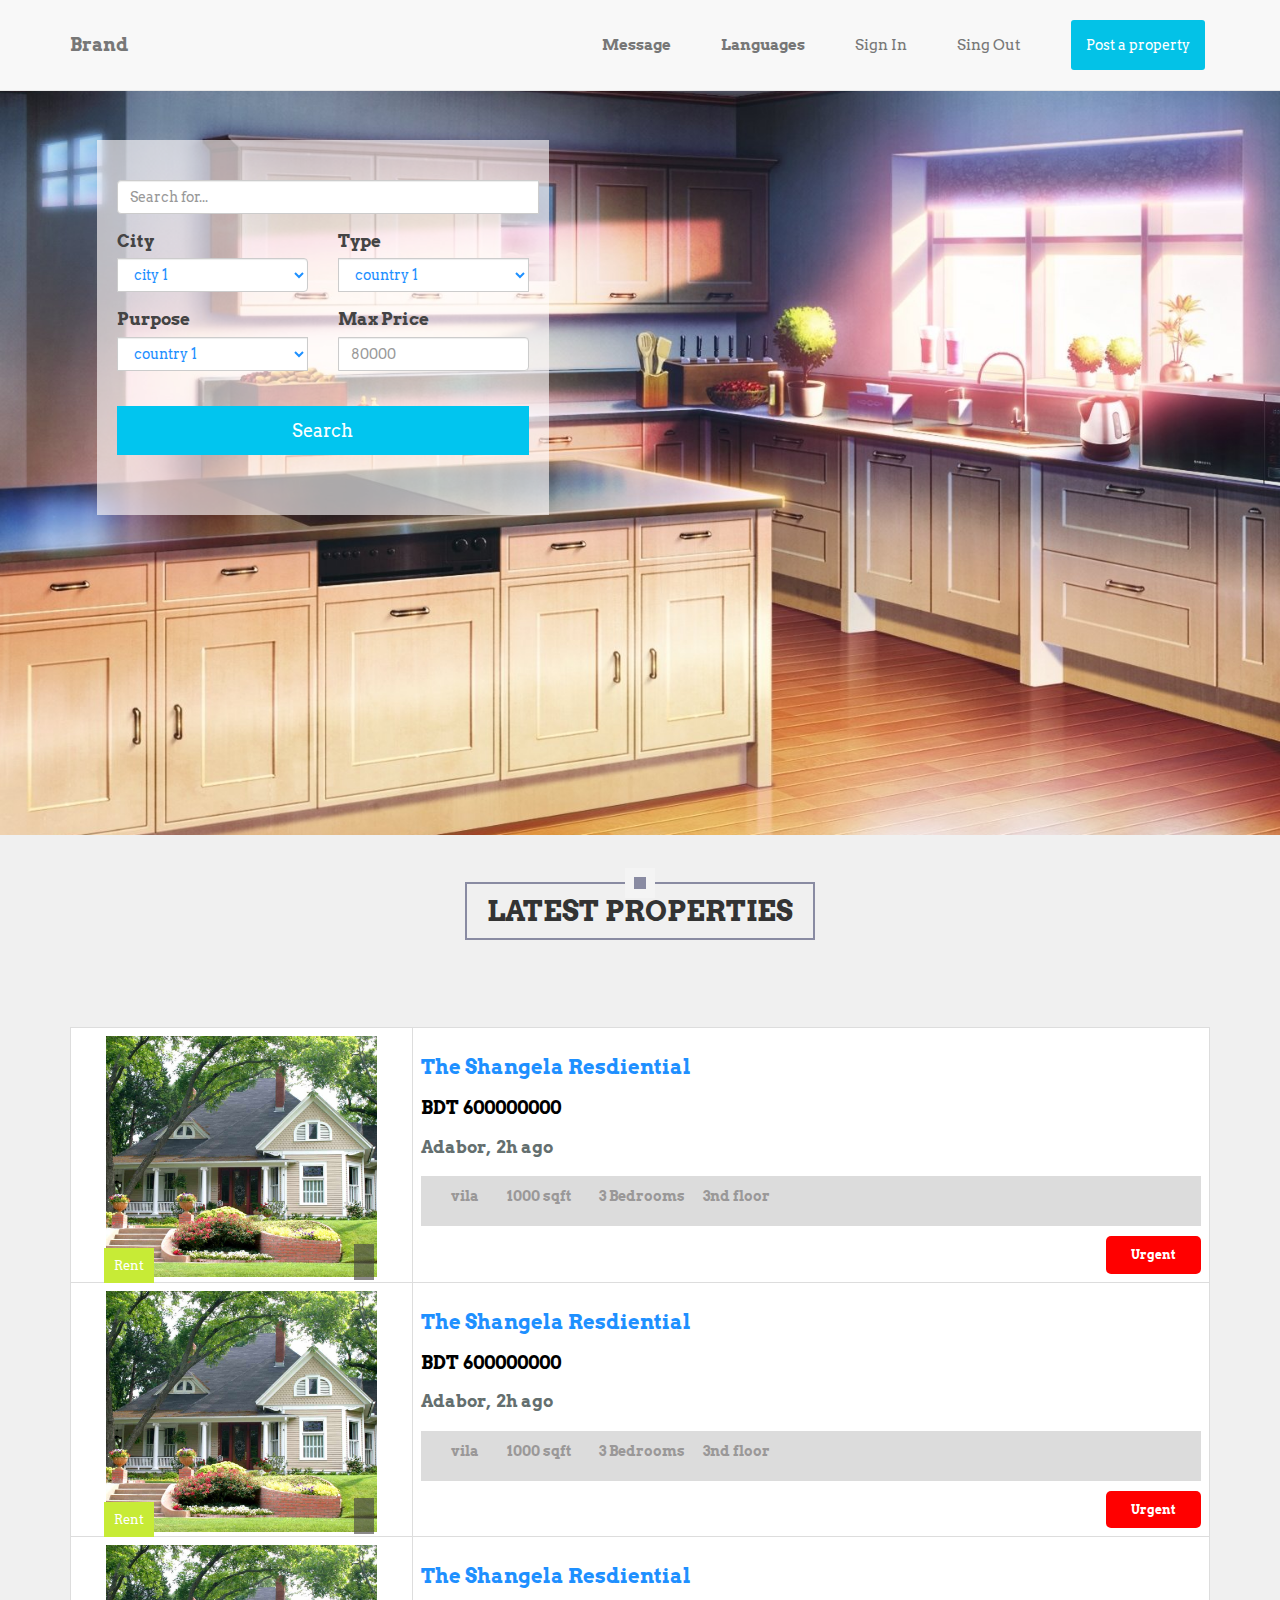
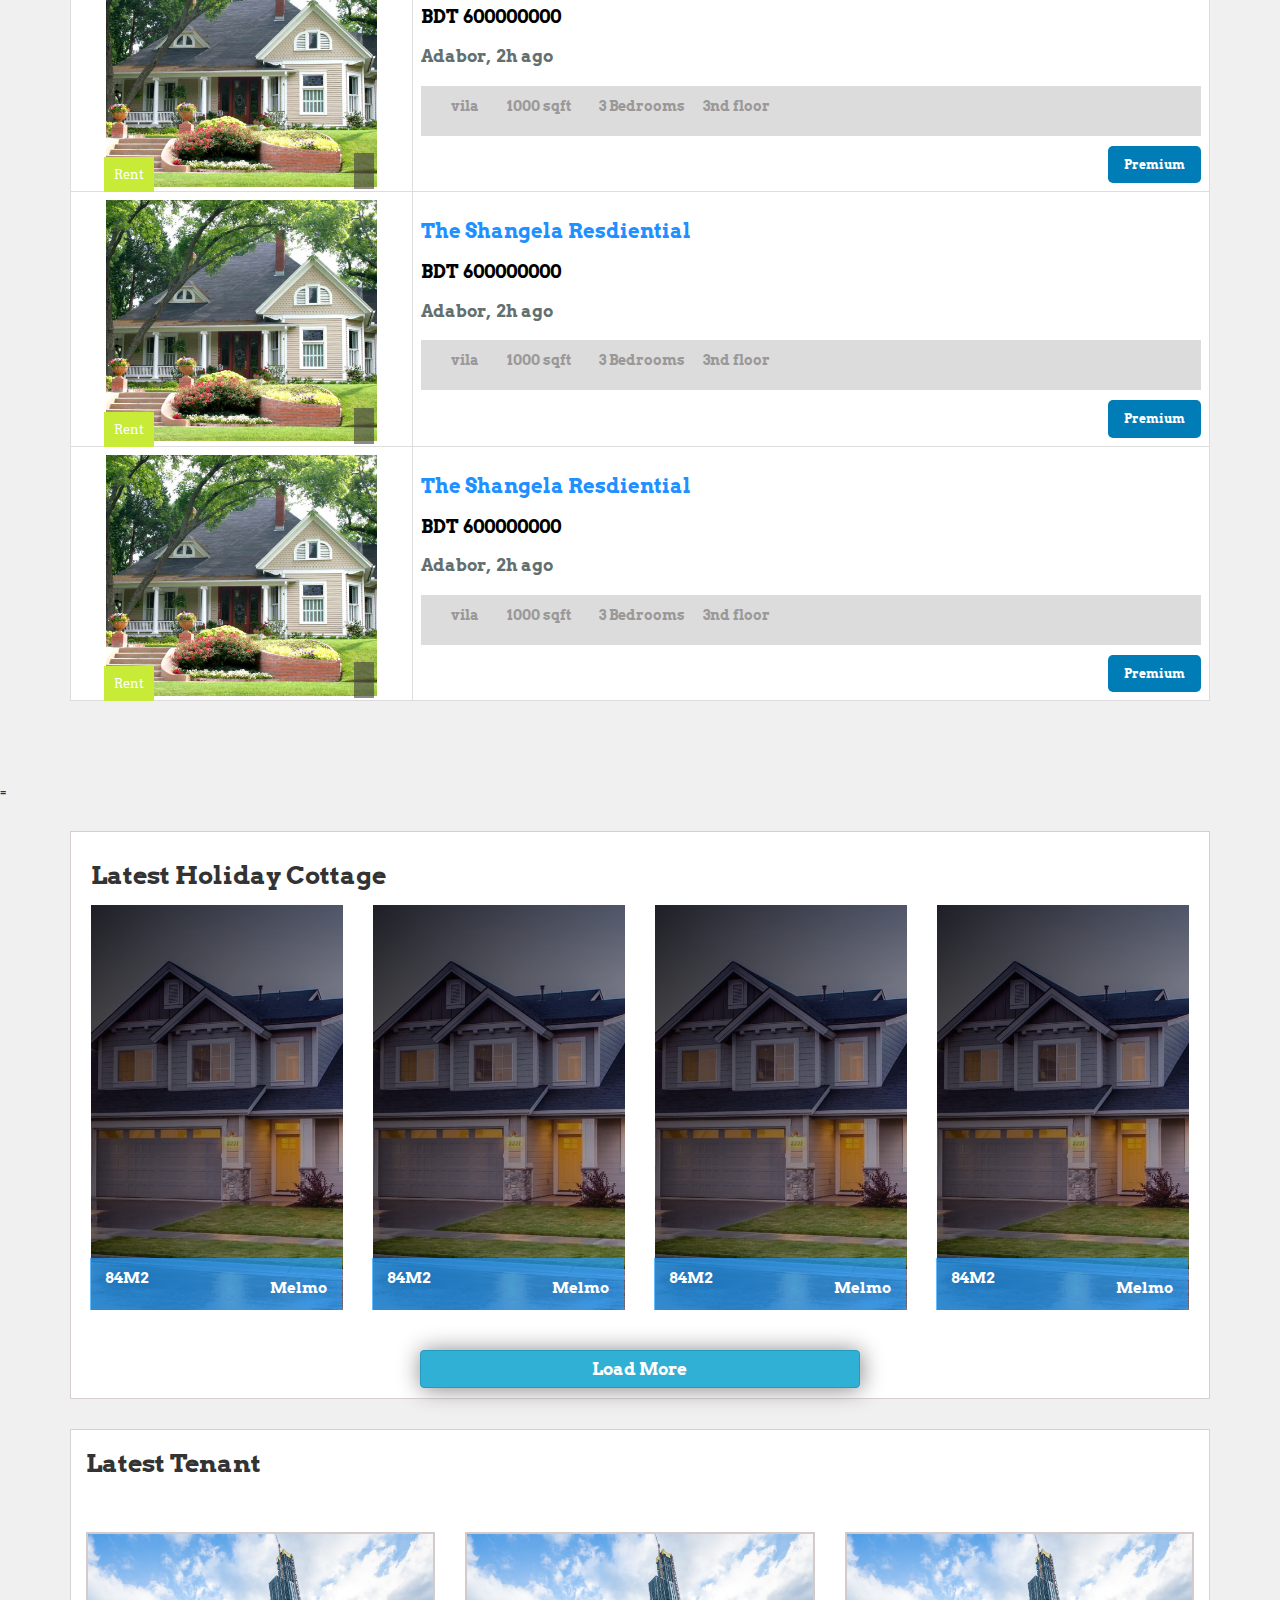
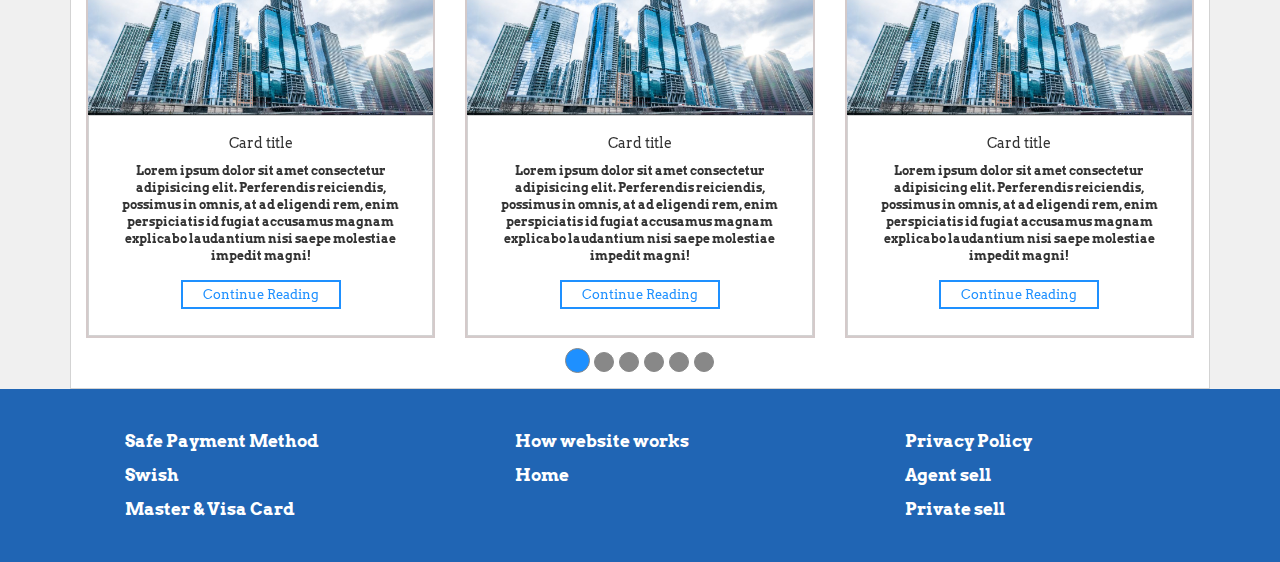
<file: index.html>
<!DOCTYPE html>
<html lang="en">
    <head>
        <meta charset="UTF-8">
        <meta name="viewport" content="width=device-width, initial-scale=1.0">
        <link href="https://fonts.googleapis.com/css?family=Arvo&display=swap" rel="stylesheet">
        <link rel="stylesheet" href="https://use.fontawesome.com/releases/v5.0.10/css/all.css" integrity="sha384-+d0P83n9kaQMCwj8F4RJB66tzIwOKmrdb46+porD/OvrJ+37WqIM7UoBtwHO6Nlg" crossorigin="anonymous">
      <!-- Latest compiled and minified CSS -->
        <link rel="stylesheet" href="https://maxcdn.bootstrapcdn.com/bootstrap/3.3.1/css/bootstrap.min.css">

        <!-- Latest compiled and minified JavaScript -->
      
        
        <link rel="stylesheet" href="css/style.css">
        
        <title>Property</title>
      

        <script>
      
        </script>
        
      
        
    </head>
    <body>
            <nav class="navbar navbar-default navbar-collapse navbar-fixed-top">
                    <div class="container">
                      <!-- Brand and toggle get grouped for better mobile display -->
                      <div class="navbar-header">
                        <button type="button" class="navbar-toggle collapsed" data-toggle="collapse" data-target="#bs-example-navbar-collapse-1" aria-expanded="false">
                          <span class="sr-only">Toggle navigation</span>
                          <span class="icon-bar"></span>
                          <span class="icon-bar"></span>
                          <span class="icon-bar"></span>
                        </button>
                        <a class="navbar-brand" href="#">Brand</a>
                      </div>
                      
                      <!-- Collect the nav links, forms, and other content for toggling -->
                      <div class="collapse navbar-collapse" id="bs-example-navbar-collapse-1">
                       
                        <ul class="nav navbar-nav navbar-right">
                          <li><a href="#">Message</a></li>
                          <li class="dropdown">
                                <a href="#" class="dropdown-toggle" data-toggle="dropdown" role="button" aria-haspopup="true" aria-expanded="false">Languages</a>
                                <ul class="dropdown-menu">
                                  <li><a href="#">Action</a></li>
                                  <li><a href="#">Another action</a></li>
                                  <li><a href="#">Something else here</a></li>
                                  <li role="separator" class="divider"></li>
                                  <li><a href="#">Separated link</a></li>
                                </ul>
                              </li>
                          <li><a class="lighter" href="#">Sign In</a></li>
                          <li><a class="lighter" href="#">Sing Out</a></li> 
                          <li><a class="btnNavbar" href="#">Post a property</a></li> 

                              
                        </ul>
                      </div><!-- /.navbar-collapse -->
                    </div><!-- /.container-fluid -->
                  </nav>      
        
         <section class="headerHome">
             <div class="container-fluid">
                 <div class="row">
                     <div class="col-md-12">
                         <div class="headerHome__form">
                            <form action="">
                            <div class="row">
                                    <div class="col-md-12">
                                     <div class="input-group widthbig">
                                        <input type="text" class="form-control relative" placeholder="Search for...">
                                        <span class="input-group-btn">
                                          <button class="btn btn-default no-border" type="button"><i class="fas fa-search"></i></button>
                                        </span>
                                      </div><!-- /input-group -->
                                    </div><!-- /.col-lg-6 -->
                                    <div class="col-md-6 col-xs-6">
                                      <div class="input-group">
                                        <label for="">City</label>   
                                        <select id="select" class="form-control" placeholder="City">
                                            <option>city 1</option>
                                            <option>city 1</option>
                                            <option>city 1</option>
                                            <option>city 1</option>
                                            <option>city 1</option>
                                            <option>city 1</option>
                                            <option>city 1</option>
                                            <option>city 1</option>
                                          </select>
                                         </div>
                                    </div><!-- /.col-lg-6 -->
                                   <div class="col-md-6 col-xs-6">
                                      <div class="input-group">
                                        <label for="">Type</label>   
                                        <div class="form-group">
                
                                                <select id="select" class="form-control" placeholder="Select A Type">
                                                  <option>country 1</option>
                                                  <option>country 1</option>
                                                  <option>country 1</option>
                                                  <option>country 1</option>
                                                  <option>country 1</option>
                                                  <option>country 1</option>
                                                  <option>country 1</option>
                                                  <option>country 1</option>
                                                </select>
                                              </div>
                                         </div>
                                    </div><!-- /.col-lg-6 -->  
                                    <div class="col-md-6 col-xs-6">
                                            <div class="input-group">
                                              <label for="">Purpose</label>   
                                              <div class="form-group">
                
                                                    <select id="select" class="form-control" placeholder="Select A Purpose">
                                                      <option>country 1</option>
                                                      <option>country 1</option>
                                                      <option>country 1</option>
                                                      <option>country 1</option>
                                                      <option>country 1</option>
                                                      <option>country 1</option>
                                                      <option>country 1</option>
                                                      <option>country 1</option>
                                                    </select>
                                                  </div>
                                               </div>
                                          </div><!-- /.col-lg-6 -->
                                         <div class="col-md-6 col-xs-6">
                                            <div class="input-group">
                                              <label for="">Max Price</label>   
                                              <input type="text" class="form-control" placeholder="80000">
                                               </div>
                                          </div>
                                          <div class="col-md-12">
                                              <button type="submit" class="submitButton">Search</button>
                                          </div> 
                                  </div><!-- /.row -->
                                </form>
                         </div>
                     </div>
                 </div>
             </div>
         </section>
         <section class="latest">
            <div class="container">
                <div class="row">
                    <div class="col-md-12">
                        <div class="heading__mainSection">
                               Latest Properties
                        </div>
                   </div>
               </div>

               <table class="table table-bordered" style="margin-top: 10rem;">
                  
                   <tbody>
                     <tr>
                       <td class="fit">
                            <div class="property__img property__img--1">
                                <img class="img-fluid heightH" src="img/5.jpg">
                                            <div class="row posBottom">
                                            <div class="col-md-6 col-xs-6">
                                                <span class="property__sale">
                                                    Rent
                                                </span>
                                            </div>
                                            <div class="col-md-6 col-xs-6">
                                                <div class="gray">
                                                    <i class="far fa-file-image"></i>
                                                </div>
                                            </div>
                                            </div>
                                        </div>

                       </td>
                       <td>
                           <div class="row">
                               <div class="col-md-12 left">
                                    <h1 class="heading__main">
                                            The Shangela Resdiential
                                    </h1>
                                    <h2 class="heading__subBig">
                                        BDT 600000000
                                    </h2>
                                    <h4 class="heading__sub">
                                          <i class="fas fa-map-marker-alt"></i> Adabor,&nbsp; <i class="far fa-clock"></i>  2h ago
                                       </h4>
                                    <div class="latest__main--text">
                                        <p>
                                            <i class="fas fa-building"></i>vila <span></span>
                                            <i class="fas fa-expand-arrows-alt"></i> 1000 sqft<span></span>
                                            <i class="fas fa-bed"></i> 3 Bedrooms<span></span>
                                            3nd floor
                                        </p>
                                    </div>
                               </div>
                               <div class="col-md-12 right">
                                    <a href="#" class="btn btn-danger urgentBtn">Urgent</a>     
                               </div>
                           </div>
                       </td>
                     </tr>
                     <tr>
                           <td class="fit">
                            <div class="property__img property__img--1">
                                    <img class="img-fluid heightH" src="img/5.jpg">
                                            <div class="row posBottom">
                                            <div class="col-md-6 col-xs-6">
                                                <span class="property__sale">
                                                    Rent
                                                </span>
                                            </div>
                                            <div class="col-md-6 col-xs-6">
                                                <div class="gray">
                                                    <i class="far fa-file-image"></i>
                                                </div>
                                            </div>
                                            </div>
                                        </div>

                           </td>
                           <td>
                               <div class="row">
                                   <div class="col-md-12 left">
                                        <h1 class="heading__main">
                                                The Shangela Resdiential
                                        </h1>
                                        <h2 class="heading__subBig">
                                            BDT 600000000
                                        </h2>
                                        <h4 class="heading__sub">
                                              <i class="fas fa-map-marker-alt"></i> Adabor,&nbsp; <i class="far fa-clock"></i>  2h ago
                                           </h4>
                                        <div class="latest__main--text">
                                            <p>
                                                <i class="fas fa-building"></i>vila <span></span>
                                                <i class="fas fa-expand-arrows-alt"></i> 1000 sqft<span></span>
                                                <i class="fas fa-bed"></i> 3 Bedrooms<span></span>
                                                3nd floor
                                            </p>
                                        </div>
                                   </div>
                                   <div class="col-md-12 right">
                                        <a href="#" class="btn btn-danger urgentBtn">Urgent</a>     
                                   </div>
                               </div>
                           </td>
                         </tr>
                         <tr>
                               <td class="fit">
                            <div class="property__img property__img--1">
                                    <img class="img-fluid heightH" src="img/5.jpg">
                                            <div class="row posBottom">
                                            <div class="col-md-6 col-xs-6">
                                                <span class="property__sale">
                                                    Rent
                                                </span>
                                            </div>
                                            <div class="col-md-6 col-xs-6">
                                                <div class="gray">
                                                    <i class="far fa-file-image"></i>
                                                </div>
                                            </div>
                                            </div>
                                        </div>

                               </td>
                               <td>
                                   <div class="row">
                                       <div class="col-md-12 left">
                                            <h1 class="heading__main">
                                                    The Shangela Resdiential
                                            </h1>
                                            <h2 class="heading__subBig">
                                                BDT 600000000
                                            </h2>
                                            <h4 class="heading__sub">
                                                  <i class="fas fa-map-marker-alt"></i> Adabor,&nbsp; <i class="far fa-clock"></i>  2h ago
                                               </h4>
                                            <div class="latest__main--text">
                                                <p>
                                                    <i class="fas fa-building"></i>vila <span></span>
                                                    <i class="fas fa-expand-arrows-alt"></i> 1000 sqft<span></span>
                                                    <i class="fas fa-bed"></i> 3 Bedrooms<span></span>
                                                    3nd floor
                                                </p>
                                            </div>
                                       </div>
                                       <div class="col-md-12 right">
                                            <a href="#" class="btn btn-primary preBtn">Premium</a>    
                                       </div>
                                   </div>
                               </td>
                             </tr>
                             <tr>
                                   <td class="fit">
                            <div class="property__img property__img--1">
                                    <img class="img-fluid heightH" src="img/5.jpg">
                                            <div class="row posBottom">
                                            <div class="col-md-6 col-xs-6">
                                                <span class="property__sale">
                                                    Rent
                                                </span>
                                            </div>
                                            <div class="col-md-6 col-xs-6">
                                                <div class="gray">
                                                    <i class="far fa-file-image"></i>
                                                </div>
                                            </div>
                                            </div>
                                        </div>

                                   </td>
                                   <td>
                                       <div class="row">
                                           <div class="col-md-12 left">
                                                <h1 class="heading__main">
                                                        The Shangela Resdiential
                                                </h1>
                                                <h2 class="heading__subBig">
                                                    BDT 600000000
                                                </h2>
                                                <h4 class="heading__sub">
                                                      <i class="fas fa-map-marker-alt"></i> Adabor,&nbsp; <i class="far fa-clock"></i>  2h ago
                                                   </h4>
                                                <div class="latest__main--text">
                                                    <p>
                                                        <i class="fas fa-building"></i>vila <span></span>
                                                        <i class="fas fa-expand-arrows-alt"></i> 1000 sqft<span></span>
                                                        <i class="fas fa-bed"></i> 3 Bedrooms<span></span>
                                                        3nd floor
                                                    </p>
                                                </div>
                                           </div>
                                           <div class="col-md-12 right">
                                                <a href="#" class="btn btn-primary preBtn">Premium</a>      
                                           </div>
                                       </div>
                                   </td>
                                 </tr>
                                 <tr>
                                       <td class="fit">
                            <div class="property__img property__img--1">
                                    <img class="img-fluid heightH" src="img/5.jpg">
                                            <div class="row posBottom">
                                            <div class="col-md-6 col-xs-6">
                                                <span class="property__sale">
                                                    Rent
                                                </span>
                                            </div>
                                            <div class="col-md-6 col-xs-6">
                                                <div class="gray">
                                                    <i class="far fa-file-image"></i>
                                                </div>
                                            </div>
                                            </div>
                                        </div>

                                       </td>
                                       <td>
                                           <div class="row">
                                               <div class="col-md-12 left">
                                                    <h1 class="heading__main">
                                                            The Shangela Resdiential
                                                    </h1>
                                                    <h2 class="heading__subBig">
                                                        BDT 600000000
                                                    </h2>
                                                    <h4 class="heading__sub">
                                                          <i class="fas fa-map-marker-alt"></i> Adabor,&nbsp; <i class="far fa-clock"></i>  2h ago
                                                       </h4>
                                                    <div class="latest__main--text">
                                                        <p>
                                                            <i class="fas fa-building"></i>vila <span></span>
                                                            <i class="fas fa-expand-arrows-alt"></i> 1000 sqft<span></span>
                                                            <i class="fas fa-bed"></i> 3 Bedrooms<span></span>
                                                            3nd floor
                                                        </p>
                                                    </div>
                                               </div>
                                               <div class="col-md-12 right">
                                                    <a href="#" class="btn btn-primary preBtn">Premium</a>     
                                               </div>
                                           </div>
                                       </td>
                                     </tr>

                   </tbody>
                 </table>
                        
            </div>
        </section>  
       =
         <section class="holiday">
             <div class="container">
                <div class="row">
                 
                    <div class="col-md-12">
                        <div class="holiday__row ">
                            <div class="row">
                                    <div class="col-md-12">
                                            <h1 class="heading__section black">
                                                Latest Holiday Cottage
                                            </h1>
                                        
                                        </div>
                               <div class="col-md-3 col-sm-6 col-xs-12">
                                    <div class="holiday__div holiday__div--1 ">
                                            <div class="row bottomPos">
                                                <div class="col-md-6 left">
                                                    84M2
                                                </div>
                                                <div class="col-md-6 right">
                                                    Melmo
                                                </div>  
                                            </div>
                                        </div>
                                  </div>
                              <div class="col-md-3 col-sm-6 col-xs-12">
                                    <div class="holiday__div holiday__div--1 ">
                                            <div class="row bottomPos">
                                                <div class="col-md-6 left">
                                                    84M2
                                                </div>
                                                <div class="col-md-6 right">
                                                    Melmo
                                                </div>  
                                            </div>
                                        </div>
                                  </div> 
                       <div class="col-md-3 col-sm-6 col-xs-12">
                                    <div class="holiday__div holiday__div--1 ">
                                            <div class="row bottomPos">
                                                <div class="col-md-6 left">
                                                    84M2
                                                </div>
                                                <div class="col-md-6 right">
                                                    Melmo
                                                </div>  
                                            </div>
                                        </div>
                                  </div>
                              <div class="col-md-3 col-sm-6 col-xs-12">
                                    <div class="holiday__div holiday__div--1 ">
                                            <div class="row bottomPos">
                                                <div class="col-md-6 left">
                                                    84M2
                                                </div>
                                                <div class="col-md-6 right">
                                                    Melmo
                                                </div>  
                                            </div>
                                        </div>
                                  </div>                                            
                                <div class="col-md-12 center mgTop">
                                    <button type="button" class="btn btn-success btn-big">Load More <i class="fas fa-arrow-right"></i></button>
                            </div>   
                            </div>
                        </div>
                    
                    </div>
                </div>
             </div>

         </section> 
        <section class="latestFind">
            <div class="container">
                <div class="row latestFind__main" >
                    <div class="col-md-12">
                        <h1 class="heading__section black">
                            Latest Tenant
                        </h1>
                    
                    </div> 
                    <div class="col-md-12">
                            <div id="carousel-example-generic" class="carousel slide" data-ride="carousel">
                                    <!-- Indicators -->
                                    <ol class="carousel-indicators">
                                      <li data-target="#carousel-example-generic" data-slide-to="0" class="active"></li>
                                      <li data-target="#carousel-example-generic" data-slide-to="1"></li>
                                      <li data-target="#carousel-example-generic" data-slide-to="2"></li>
                                      <li data-target="#carousel-example-generic" data-slide-to="3"></li>
                                      <li data-target="#carousel-example-generic" data-slide-to="4"></li>
                                      <li data-target="#carousel-example-generic" data-slide-to="5"></li>
                                    </ol>
                                  
                                    <!-- Wrapper for slides -->
                                    <div class="carousel-inner" role="listbox">
                                      <div class="item active">
                                        <div class="row">
                                            <div class="col-md-12">
                                                    <div class="latestFind__row  row">
                                                            <div class="col-md-4 col-sm-4">
                                                                <div class="card">
                                                                    
                                                                    <img src="img/2.jpg" class="card-img-top img-fluid" alt="...">
                                                                    <div class="card-body">
                                                                        <h5 class="card-title">Card title</h5>
                                                                      <p class="card-text">Lorem ipsum dolor sit amet consectetur adipisicing elit. Perferendis reiciendis, possimus in omnis, at ad eligendi rem, enim perspiciatis id fugiat accusamus magnam explicabo laudantium nisi saepe molestiae impedit magni!</p>
                                                                      <a href="#" class="card-btn">Continue Reading</a>
                                                                    </div>
                                                                  </div>
                                                            </div>
                                                            <div class="col-sm-4 col-md-4 displayNone">
                                                                <div class="card">
                                                                    <img src="img/2.jpg" class="card-img-top img-fluid" alt="...">
                                                                    <div class="card-body">
                                                                        <h5 class="card-title">Card title</h5>
                                                                      <p class="card-text">Lorem ipsum dolor sit amet consectetur adipisicing elit. Perferendis reiciendis, possimus in omnis, at ad eligendi rem, enim perspiciatis id fugiat accusamus magnam explicabo laudantium nisi saepe molestiae impedit magni!</p>
                                                                      <a href="#" class="card-btn">Continue Reading</a>
                                                                    </div>
                                                                  </div>
                                                            </div>
                                                            <div class="col-sm-4 col-md-4 displayNone">
                                                                <div class="card">
                                                                    <img src="img/2.jpg" class="card-img-top img-fluid" alt="...">
                                                                    <div class="card-body">
                                                                        <h5 class="card-title">Card title</h5>
                                                                      <p class="card-text">Lorem ipsum dolor sit amet consectetur adipisicing elit. Perferendis reiciendis, possimus in omnis, at ad eligendi rem, enim perspiciatis id fugiat accusamus magnam explicabo laudantium nisi saepe molestiae impedit magni!</p>
                                                                      <a href="#" class="card-btn">Continue Reading</a>
                                                                    </div>
                                                                  </div>
                                                            </div>         
                                                        </div>
                                             </div>
                                        </div>
                                      </div>
                                      <div class="item">
                                       <div class="row">
                                            <div class="col-md-12">
                                                    <div class="latestFind__row  row">
                                                            <div class="col-md-4 col-sm-4">
                                                                <div class="card">
                                                                    
                                                                    <img src="img/2.jpg" class="card-img-top img-fluid" alt="...">
                                                                    <div class="card-body">
                                                                        <h5 class="card-title">Card title</h5>
                                                                      <p class="card-text">Lorem ipsum dolor sit amet consectetur adipisicing elit. Perferendis reiciendis, possimus in omnis, at ad eligendi rem, enim perspiciatis id fugiat accusamus magnam explicabo laudantium nisi saepe molestiae impedit magni!</p>
                                                                      <a href="#" class="card-btn">Continue Reading</a>
                                                                    </div>
                                                                  </div>
                                                            </div>
                                                            <div class="col-sm-4 col-md-4 displayNone">
                                                                <div class="card">
                                                                    <img src="img/2.jpg" class="card-img-top img-fluid" alt="...">
                                                                    <div class="card-body">
                                                                        <h5 class="card-title">Card title</h5>
                                                                      <p class="card-text">Lorem ipsum dolor sit amet consectetur adipisicing elit. Perferendis reiciendis, possimus in omnis, at ad eligendi rem, enim perspiciatis id fugiat accusamus magnam explicabo laudantium nisi saepe molestiae impedit magni!</p>
                                                                      <a href="#" class="card-btn">Continue Reading</a>
                                                                    </div>
                                                                  </div>
                                                            </div>
                                                            <div class="col-sm-4 col-md-4 displayNone">
                                                                <div class="card">
                                                                    <img src="img/2.jpg" class="card-img-top img-fluid" alt="...">
                                                                    <div class="card-body">
                                                                        <h5 class="card-title">Card title</h5>
                                                                      <p class="card-text">Lorem ipsum dolor sit amet consectetur adipisicing elit. Perferendis reiciendis, possimus in omnis, at ad eligendi rem, enim perspiciatis id fugiat accusamus magnam explicabo laudantium nisi saepe molestiae impedit magni!</p>
                                                                      <a href="#" class="card-btn">Continue Reading</a>
                                                                    </div>
                                                                  </div>
                                                            </div>         
                                                        </div>
                                             </div>
                                        </div>
                                      </div>
                                      <div class="item">
                                       <div class="row">
                                            <div class="col-md-12">
                                                    <div class="latestFind__row  row">
                                                            <div class="col-md-4 col-sm-4">
                                                                <div class="card">
                                                                    
                                                                    <img src="img/2.jpg" class="card-img-top img-fluid" alt="...">
                                                                    <div class="card-body">
                                                                        <h5 class="card-title">Card title</h5>
                                                                      <p class="card-text">Lorem ipsum dolor sit amet consectetur adipisicing elit. Perferendis reiciendis, possimus in omnis, at ad eligendi rem, enim perspiciatis id fugiat accusamus magnam explicabo laudantium nisi saepe molestiae impedit magni!</p>
                                                                      <a href="#" class="card-btn">Continue Reading</a>
                                                                    </div>
                                                                  </div>
                                                            </div>
                                                            <div class="col-sm-4 col-md-4 displayNone">
                                                                <div class="card">
                                                                    <img src="img/2.jpg" class="card-img-top img-fluid" alt="...">
                                                                    <div class="card-body">
                                                                        <h5 class="card-title">Card title</h5>
                                                                      <p class="card-text">Lorem ipsum dolor sit amet consectetur adipisicing elit. Perferendis reiciendis, possimus in omnis, at ad eligendi rem, enim perspiciatis id fugiat accusamus magnam explicabo laudantium nisi saepe molestiae impedit magni!</p>
                                                                      <a href="#" class="card-btn">Continue Reading</a>
                                                                    </div>
                                                                  </div>
                                                            </div>
                                                            <div class="col-sm-4 col-md-4 displayNone">
                                                                <div class="card">
                                                                    <img src="img/2.jpg" class="card-img-top img-fluid" alt="...">
                                                                    <div class="card-body">
                                                                        <h5 class="card-title">Card title</h5>
                                                                      <p class="card-text">Lorem ipsum dolor sit amet consectetur adipisicing elit. Perferendis reiciendis, possimus in omnis, at ad eligendi rem, enim perspiciatis id fugiat accusamus magnam explicabo laudantium nisi saepe molestiae impedit magni!</p>
                                                                      <a href="#" class="card-btn">Continue Reading</a>
                                                                    </div>
                                                                  </div>
                                                            </div>         
                                                        </div>
                                             </div>
                                        </div>
                                      </div>
                                      <div class="item">
                                       <div class="row">
                                            <div class="col-md-12">
                                                    <div class="latestFind__row  row">
                                                            <div class="col-md-4 col-sm-4">
                                                                <div class="card">
                                                                    
                                                                    <img src="img/2.jpg" class="card-img-top img-fluid" alt="...">
                                                                    <div class="card-body">
                                                                        <h5 class="card-title">Card title</h5>
                                                                      <p class="card-text">Lorem ipsum dolor sit amet consectetur adipisicing elit. Perferendis reiciendis, possimus in omnis, at ad eligendi rem, enim perspiciatis id fugiat accusamus magnam explicabo laudantium nisi saepe molestiae impedit magni!</p>
                                                                      <a href="#" class="card-btn">Continue Reading</a>
                                                                    </div>
                                                                  </div>
                                                            </div>
                                                            <div class="col-sm-4 col-md-4 displayNone">
                                                                <div class="card">
                                                                    <img src="img/2.jpg" class="card-img-top img-fluid" alt="...">
                                                                    <div class="card-body">
                                                                        <h5 class="card-title">Card title</h5>
                                                                      <p class="card-text">Lorem ipsum dolor sit amet consectetur adipisicing elit. Perferendis reiciendis, possimus in omnis, at ad eligendi rem, enim perspiciatis id fugiat accusamus magnam explicabo laudantium nisi saepe molestiae impedit magni!</p>
                                                                      <a href="#" class="card-btn">Continue Reading</a>
                                                                    </div>
                                                                  </div>
                                                            </div>
                                                            <div class="col-sm-4 col-md-4 displayNone">
                                                                <div class="card">
                                                                    <img src="img/2.jpg" class="card-img-top img-fluid" alt="...">
                                                                    <div class="card-body">
                                                                        <h5 class="card-title">Card title</h5>
                                                                      <p class="card-text">Lorem ipsum dolor sit amet consectetur adipisicing elit. Perferendis reiciendis, possimus in omnis, at ad eligendi rem, enim perspiciatis id fugiat accusamus magnam explicabo laudantium nisi saepe molestiae impedit magni!</p>
                                                                      <a href="#" class="card-btn">Continue Reading</a>
                                                                    </div>
                                                                  </div>
                                                            </div>         
                                                        </div>
                                             </div>
                                        </div>
                                      </div>
                                      <div class="item">
                                            <div class="row">
                                                 <div class="col-md-12">
                                                         <div class="latestFind__row  row">
                                                                 <div class="col-md-4">
                                                                     <div class="card">
                                                                         
                                                                         <img src="img/2.jpg" class="card-img-top img-fluid" alt="...">
                                                                         <div class="card-body">
                                                                             <h5 class="card-title">Card title</h5>
                                                                           <p class="card-text">Lorem ipsum dolor sit amet consectetur adipisicing elit. Perferendis reiciendis, possimus in omnis, at ad eligendi rem, enim perspiciatis id fugiat accusamus magnam explicabo laudantium nisi saepe molestiae impedit magni!</p>
                                                                           <a href="#" class="card-btn">Continue Reading</a>
                                                                         </div>
                                                                       </div>
                                                                 </div>
                                                                 <div class="col-md-4 displayNone">
                                                                     <div class="card">
                                                                         <img src="img/2.jpg" class="card-img-top img-fluid" alt="...">
                                                                         <div class="card-body">
                                                                             <h5 class="card-title">Card title</h5>
                                                                           <p class="card-text">Lorem ipsum dolor sit amet consectetur adipisicing elit. Perferendis reiciendis, possimus in omnis, at ad eligendi rem, enim perspiciatis id fugiat accusamus magnam explicabo laudantium nisi saepe molestiae impedit magni!</p>
                                                                           <a href="#" class="card-btn">Continue Reading</a>
                                                                         </div>
                                                                       </div>
                                                                 </div>
                                                                 <div class="col-md-4 displayNone">
                                                                     <div class="card">
                                                                         <img src="img/2.jpg" class="card-img-top img-fluid" alt="...">
                                                                         <div class="card-body">
                                                                             <h5 class="card-title">Card title</h5>
                                                                           <p class="card-text">Lorem ipsum dolor sit amet consectetur adipisicing elit. Perferendis reiciendis, possimus in omnis, at ad eligendi rem, enim perspiciatis id fugiat accusamus magnam explicabo laudantium nisi saepe molestiae impedit magni!</p>
                                                                           <a href="#" class="card-btn">Continue Reading</a>
                                                                         </div>
                                                                       </div>
                                                                 </div>         
                                                             </div>
                                                  </div>
                                             </div>
                                           </div>
                                           <div class="item">
                                       <div class="row">
                                            <div class="col-md-12">
                                                    <div class="latestFind__row  row">
                                                            <div class="col-md-4 col-sm-4">
                                                                <div class="card">
                                                                    
                                                                    <img src="img/2.jpg" class="card-img-top img-fluid" alt="...">
                                                                    <div class="card-body">
                                                                        <h5 class="card-title">Card title</h5>
                                                                      <p class="card-text">Lorem ipsum dolor sit amet consectetur adipisicing elit. Perferendis reiciendis, possimus in omnis, at ad eligendi rem, enim perspiciatis id fugiat accusamus magnam explicabo laudantium nisi saepe molestiae impedit magni!</p>
                                                                      <a href="#" class="card-btn">Continue Reading</a>
                                                                    </div>
                                                                  </div>
                                                            </div>
                                                            <div class="col-sm-4 col-md-4 displayNone">
                                                                <div class="card">
                                                                    <img src="img/2.jpg" class="card-img-top img-fluid" alt="...">
                                                                    <div class="card-body">
                                                                        <h5 class="card-title">Card title</h5>
                                                                      <p class="card-text">Lorem ipsum dolor sit amet consectetur adipisicing elit. Perferendis reiciendis, possimus in omnis, at ad eligendi rem, enim perspiciatis id fugiat accusamus magnam explicabo laudantium nisi saepe molestiae impedit magni!</p>
                                                                      <a href="#" class="card-btn">Continue Reading</a>
                                                                    </div>
                                                                  </div>
                                                            </div>
                                                            <div class="col-sm-4 col-md-4 displayNone">
                                                                <div class="card">
                                                                    <img src="img/2.jpg" class="card-img-top img-fluid" alt="...">
                                                                    <div class="card-body">
                                                                        <h5 class="card-title">Card title</h5>
                                                                      <p class="card-text">Lorem ipsum dolor sit amet consectetur adipisicing elit. Perferendis reiciendis, possimus in omnis, at ad eligendi rem, enim perspiciatis id fugiat accusamus magnam explicabo laudantium nisi saepe molestiae impedit magni!</p>
                                                                      <a href="#" class="card-btn">Continue Reading</a>
                                                                    </div>
                                                                  </div>
                                                            </div>         
                                                        </div>
                                             </div>
                                        </div>
                                      </div>
                                    
                                    </div>
                                  
                                   
                            </div>
                    </div>
                     
                  
                </div>
            </div>
        </section>
        <footer class="footer">
            <div class="footer__all">
                <div class="container">
                    <div class="row">
                <div class="col-md-4 col-sm-4">
                    <ul class="footer__ul">
                        <li class="footer__item">
                            <a href="#">
                            Safe Payment Method
                            </a>
                        </li>
                        <li class="footer__item">
                            <a href="#">
                            Swish
                            </a>
                        </li>
                        <li class="footer__item">
                            <a href="#">
                            Master & Visa Card
                            </a>
                        </li>
                    </ul>
                </div>
                 <div class="col-md-4 col-sm-4">
                    <ul class="footer__ul">
                        <li class="footer__item">
                            <a href="#">
                           How website works
                           </a>
                        </li>
                        <li class="footer__item">
                            <a href="#">
                           Home
                           </a>
                        </li>
                       
                    </ul>
                </div>
               <div class="col-md-4 col-sm-4">
                    <ul class="footer__ul">
                        <li class="footer__item">
                            <a href="#">
                            Privacy Policy
                            </a>
                        </li>
                        <li class="footer__item">
                            <a href="#">
                            Agent sell
                            </a>
                        </li>
                        <li class="footer__item">
                            <a href="#">
                            Private sell
                            </a>
                        </li>
                    </ul>
                </div>    
              </div>
             </div>
            </div>
        </footer>

        <script src="https://code.jquery.com/jquery-3.3.1.slim.min.js" integrity="sha384-q8i/X+965DzO0rT7abK41JStQIAqVgRVzpbzo5smXKp4YfRvH+8abtTE1Pi6jizo" crossorigin="anonymous"></script>
        <script src="https://cdnjs.cloudflare.com/ajax/libs/popper.js/1.14.3/umd/popper.min.js" integrity="sha384-ZMP7rVo3mIykV+2+9J3UJ46jBk0WLaUAdn689aCwoqbBJiSnjAK/l8WvCWPIPm49" crossorigin="anonymous"></script>
        <script src="https://maxcdn.bootstrapcdn.com/bootstrap/3.3.1/js/bootstrap.min.js"></script>
    </body>
</html>
</file>
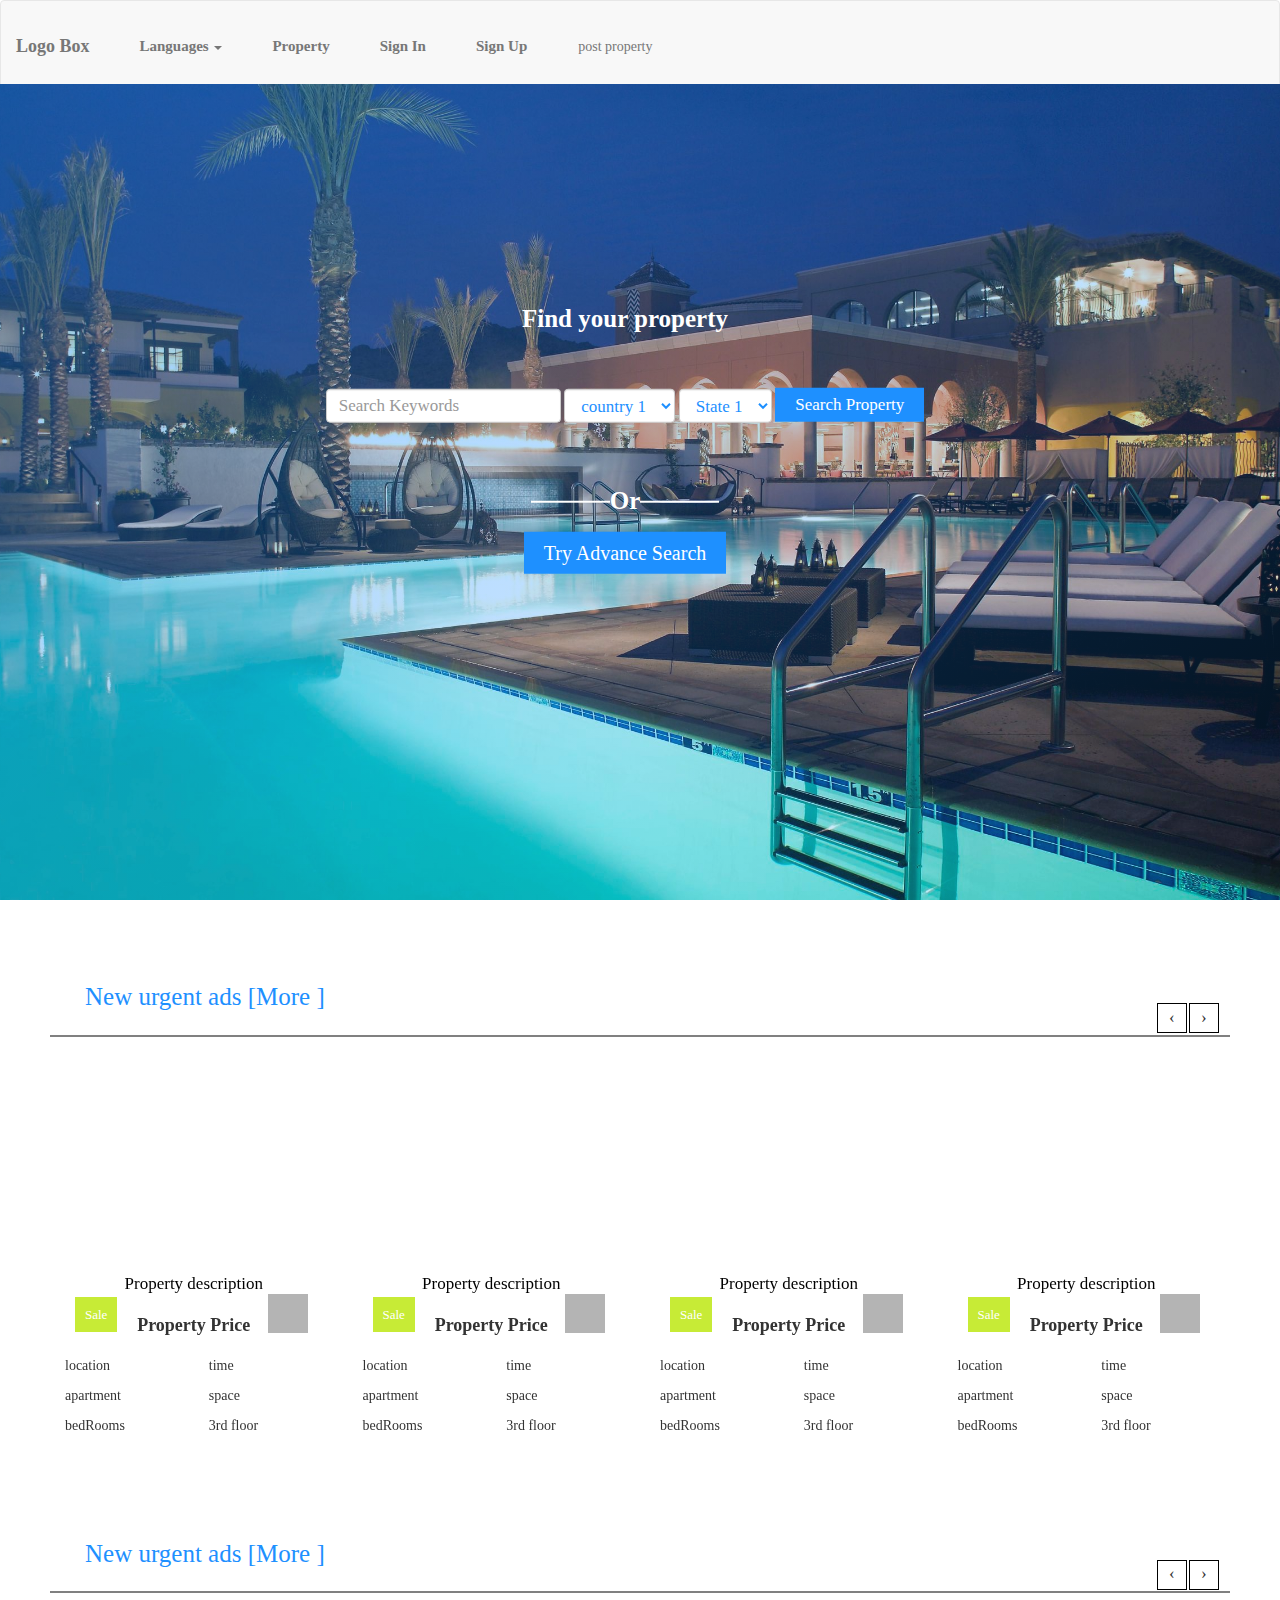
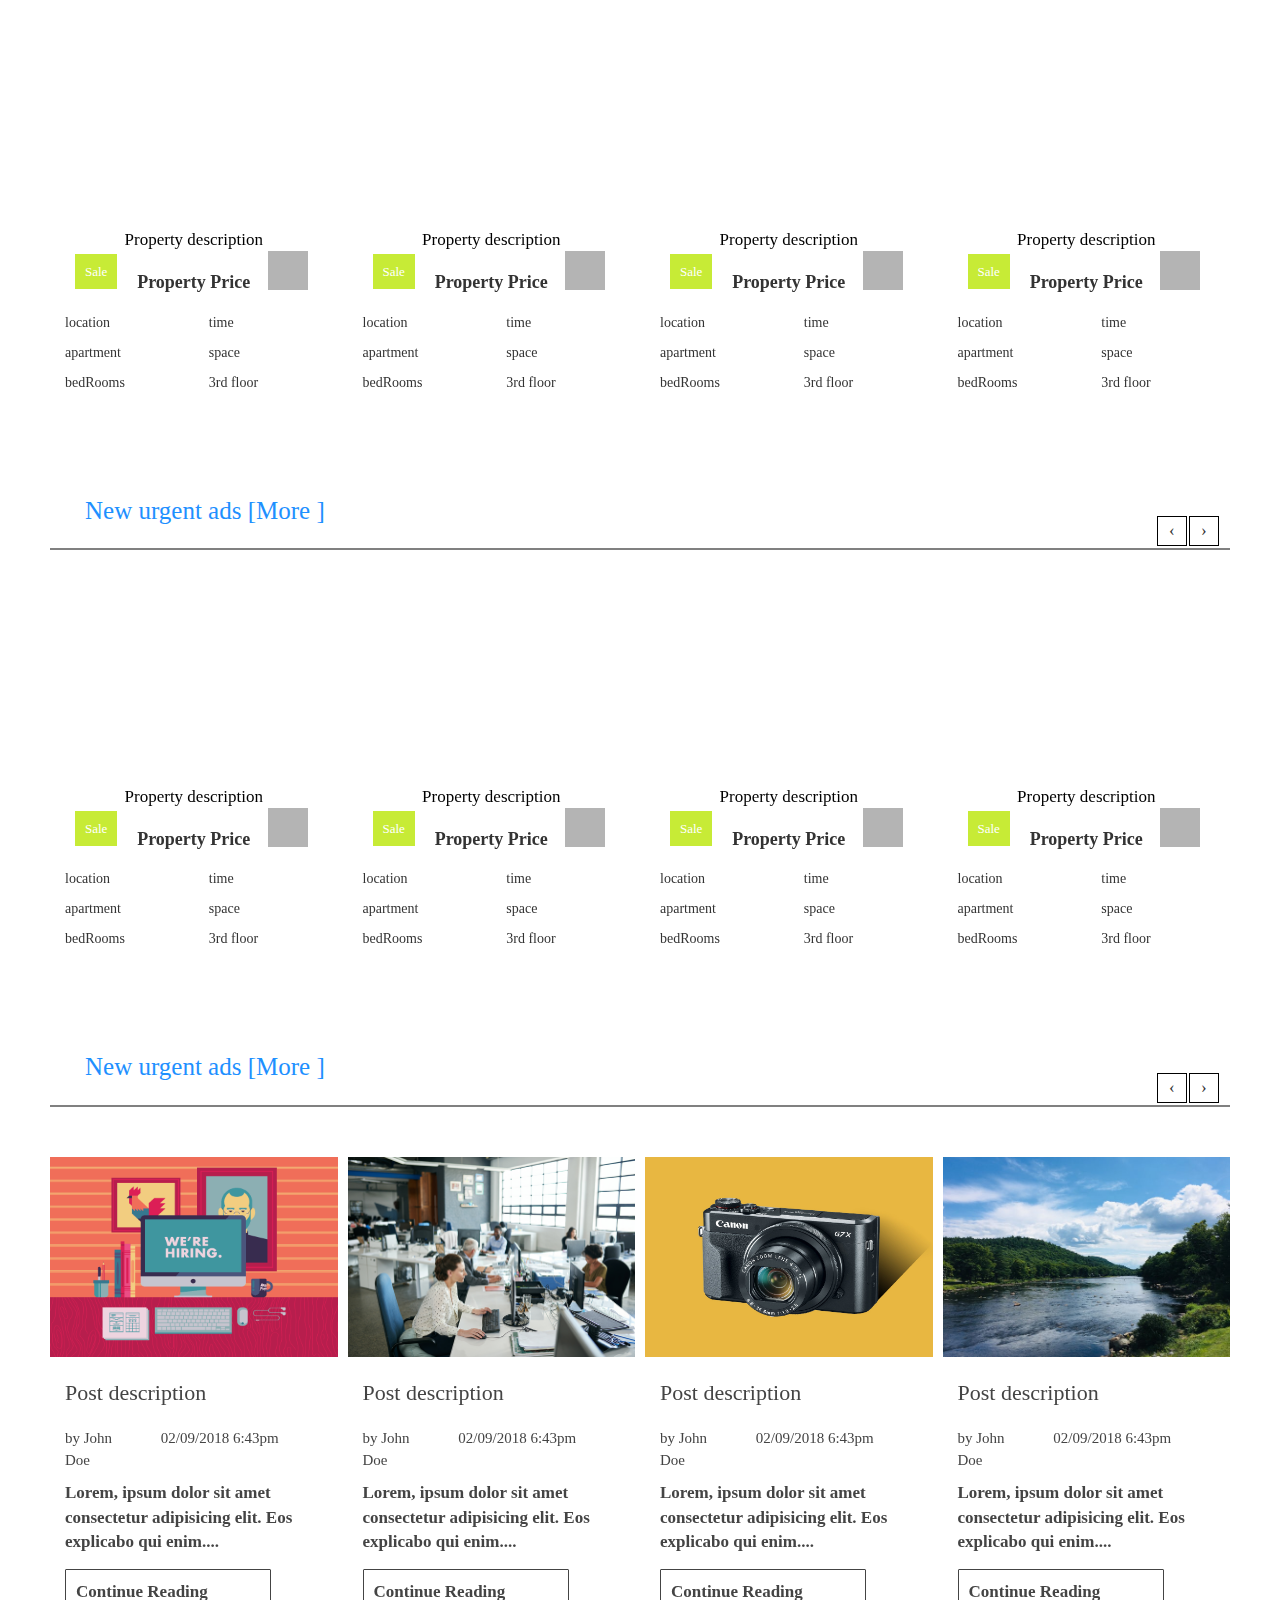
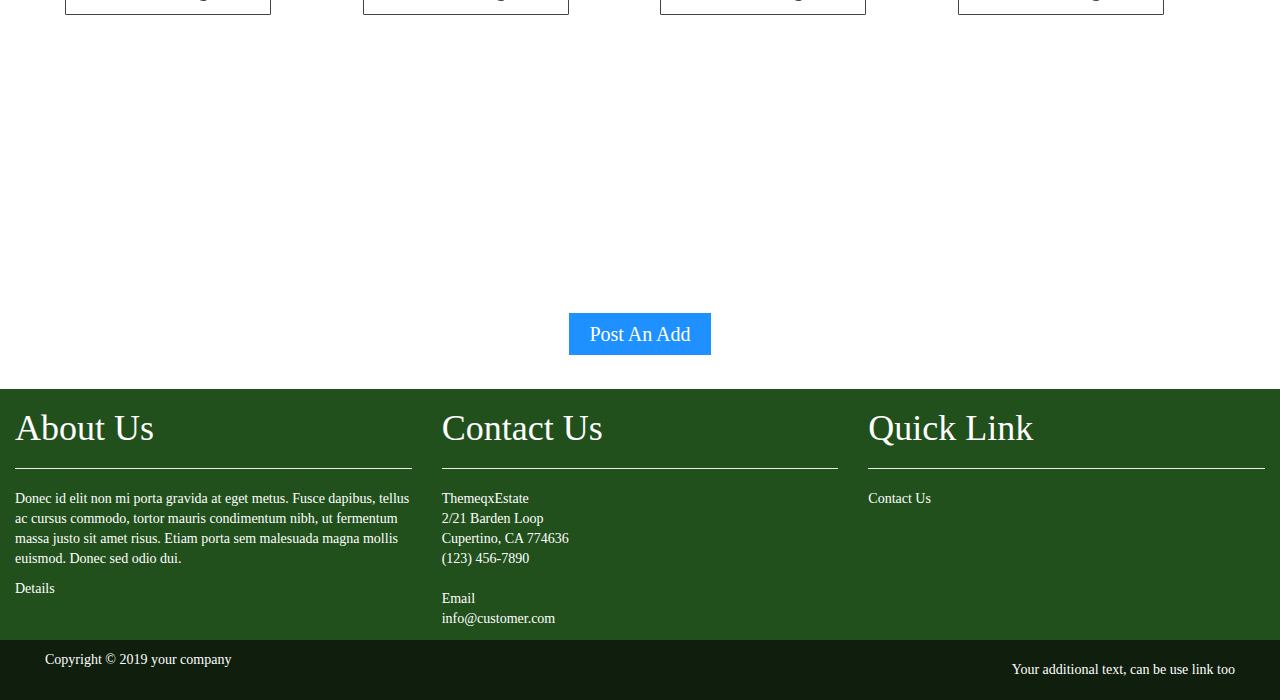
<file: basic.html>
<!DOCTYPE html>
<html lang="en">
  <head>

    <!-- head -->
    <meta charset="utf-8">
    <meta name="msapplication-tap-highlight" content="no" />
    <meta name="viewport" content="width=device-width, initial-scale=1.0" />
    <meta name="description" content="Basic usage demo">
    <meta name="author" content="David Deutsch">
    <title>
     Demos
    </title>
    <link rel="stylesheet" href="css/owl.carousel.min.css">
    <link rel="stylesheet" href="css/owl.theme.default.min.css">
    <!-- Stylesheets -->
    <link href='https://fonts.googleapis.com/css?family=Lato:300,400,700,400italic,300italic' rel='stylesheet' type='text/css'>

    <link rel="stylesheet" href="https://use.fontawesome.com/releases/v5.0.10/css/all.css" integrity="sha384-+d0P83n9kaQMCwj8F4RJB66tzIwOKmrdb46+porD/OvrJ+37WqIM7UoBtwHO6Nlg" crossorigin="anonymous">
    <!-- Latest compiled and minified CSS -->
      <link rel="stylesheet" href="https://maxcdn.bootstrapcdn.com/bootstrap/3.3.1/css/bootstrap.min.css">

    <link rel="stylesheet" href="css/style.css" />

 
  </head>
  <body class="bodyPage">
    <nav class="navbar navbar-default minMarginBottom" role="navigation">
      <div class="container-fluid">
        <!-- Brand and toggle get grouped for better mobile display -->
        <div class="navbar-header">
          <button type="button" class="navbar-toggle collapsed" data-toggle="collapse" data-target="#bs-example-navbar-collapse-1">
            <span class="sr-only">Toggle navigation</span>
            <span class="icon-bar"></span>
            <span class="icon-bar"></span>
            <span class="icon-bar"></span>
          </button>
           <a class="navbar-brand" href="index.html">Logo Box</a>
        </div>
    
        <!-- Collect the nav links, forms, and other content for toggling -->
        <div class="collapse navbar-collapse" id="bs-example-navbar-collapse-1">
         
          <ul class="nav navbar-nav">
                  <li class="dropdown">
                       <a href="in" class="dropdown-toggle nav-link" data-toggle="dropdown" role="button" aria-expanded="false"> Languages <span class="caret"></span></a>
                          <ul class="dropdown-menu" role="menu">
                            <li><a href="#">Action</a></li>
                            <li><a href="#">Another action</a></li>
                         
                          </ul>
                        </li>
                  
                 <li class="nav-item">
                   <a class="nav-link" href="#">Property</a>
                 </li>
                 <li class="nav-item">
                    <a class="nav-link" href="#">Sign In</a>
                  </li>
              <li class="nav-item">
                    <a class="nav-link" href="#">Sign Up</a>
                  </li>    
              <li class="nav-item nav-itemS center">
                     
                     <a class=" btn ">post property</a> 
                      
              </li> 
               
               </ul>
         
         
        </div><!-- /.navbar-collapse -->
      </div><!-- /.container-fluid -->
    </nav>
    <section class="find">
      <div class="container-fluid">
        <div class="row centerRow">
          <div class="col-md-12">
            <h1 class="heading__section">
              <i class="fas fa-home"></i>
              Find your property
            </h1>
            
          </div>
          <div class="col-md-12">
            <form class="form-inline">
              <div class="form-group">
                <input type="search" class="form-control" id="search" placeholder="Search Keywords">
              </div>
              <div class="form-group">
                
                <select id="select" class="form-control" placeholder="Select A Country">
                  <option>country 1</option>
                  <option>country 1</option>
                  <option>country 1</option>
                  <option>country 1</option>
                  <option>country 1</option>
                  <option>country 1</option>
                  <option>country 1</option>
                  <option>country 1</option>
                </select>
              </div>
              <div class="form-group">
                
                <select id="select" class="form-control" placeholder="Select A State">
                  <option>State 1</option>
                  <option>State 1</option>
                  <option>State 1</option>
                  <option>State 1</option>
                  <option>State 1</option>
                  <option>State 1</option>
                  <option>State 1</option>
                  <option>State 1</option>
                </select>
              </div>  
            
              <button type="submit" class="btnForm"><i class="fas fa-search"></i> Search Property</button>
            </form>
            <div class="or">
              Or
            </div>
            <a href="#" class="btnForm btnForm--big"><i class="fas fa-search-plus"></i> Try Advance Search</a>
          </div>
        </div>
      </div>
    </section>
    
    <section class="ads">
      <div class="container">
        <div class="row">
          <div class="col-md-12">
            <a href="#" class="adsLink">
              New urgent ads [More <i class="fas fa-link"></i> ]
            </a>
          </div>
        </div>
      </div>
    </section>
    <!--  Demos -->
   <div class="wrapper">
      <div class="owl-carousel owl-theme">
          <div class="item">
                    <div class="row">
                      <div class="col-md-12">
                        <div class="property__Item">
                          <div class="property__img property__img--1">
                            <div class="row posBottom">
                              <div class="col-md-6">
                                <span class="property__sale">
                                    Sale
                                  </span>
                            </div>
                            <div class="col-md-6 leftPos">
                                <span class="property__imgSpan">
                                    <i class="fas fa-file-image"></i> <span class="numberOfImg"></span>
                                </span>
                            </div>
                            </div>
                          </div>
                          <div class="col-md-12">
                            <a href="#" class="descriptionLink">
                              Property description
                            </a>
                            <h2 class="priceTag">
                              Property Price
                            </h2>
                            <div class="row leftText">
                              <div class="col-md-6">
                                <div class="property__location">
                                    <i class="fas fa-map-marker-alt"></i> location
                                </div>
                              </div>
                             <div class="col-md-6">
                                <div class="property__time">
                                    <i class="far fa-clock"></i> time
                                </div>
                              </div>
                             <div class="col-md-6">
                                <div class="property__apartment">
                                    <i class="fas fa-building"></i> apartment
                                </div>
                              </div>  
                             <div class="col-md-6">
                                <div class="property__space">
                                    <i class="fas fa-expand-arrows-alt"></i> space
                                </div>
                              </div> 
                             <div class="col-md-6">
                                <div class="property__bedRooms">
                                    <i class="fas fa-bed"></i> bedRooms
                                </div>
                              </div>
                              <div class="col-md-6">
                                  <div class="property__floor">
                                     3rd floor
                                  </div>
                                </div>                                                      
                            </div>
                          </div>
                        </div>
                      </div>
                    </div>
                  </div>
          <div class="item">
                    <div class="row">
                      <div class="col-md-12">
                        <div class="property__Item">
                          <div class="property__img property__img--2">
                            <div class="row posBottom">
                              <div class="col-md-6">
                                <span class="property__sale">
                                    Sale
                                  </span>
                            </div>
                            <div class="col-md-6 leftPos">
                                <span class="property__imgSpan">
                                    <i class="fas fa-file-image"></i> <span class="numberOfImg"></span>
                                </span>
                            </div>
                            </div>
                          </div>
                          <div class="col-md-12">
                            <a href="#" class="descriptionLink">
                              Property description
                            </a>
                            <h2 class="priceTag">
                              Property Price
                            </h2>
                            <div class="row leftText">
                              <div class="col-md-6">
                                <div class="property__location">
                                    <i class="fas fa-map-marker-alt"></i> location
                                </div>
                              </div>
                             <div class="col-md-6">
                                <div class="property__time">
                                    <i class="far fa-clock"></i> time
                                </div>
                              </div>
                             <div class="col-md-6">
                                <div class="property__apartment">
                                    <i class="fas fa-building"></i> apartment
                                </div>
                              </div>  
                             <div class="col-md-6">
                                <div class="property__space">
                                    <i class="fas fa-expand-arrows-alt"></i> space
                                </div>
                              </div> 
                             <div class="col-md-6">
                                <div class="property__bedRooms">
                                    <i class="fas fa-bed"></i> bedRooms
                                </div>
                              </div>
                              <div class="col-md-6">
                                  <div class="property__floor">
                                     3rd floor
                                  </div>
                                </div>                                                      
                            </div>
                          </div>
                        </div>
                      </div>
                    </div>
                  </div>
          <div class="item">
                    <div class="row">
                      <div class="col-md-12">
                        <div class="property__Item">
                          <div class="property__img property__img--3">
                            <div class="row posBottom">
                              <div class="col-md-6">
                                <span class="property__sale">
                                    Sale
                                  </span>
                            </div>
                            <div class="col-md-6 leftPos">
                                <span class="property__imgSpan">
                                    <i class="fas fa-file-image"></i> <span class="numberOfImg"></span>
                                </span>
                            </div>
                            </div>
                          </div>
                          <div class="col-md-12">
                            <a href="#" class="descriptionLink">
                              Property description
                            </a>
                            <h2 class="priceTag">
                              Property Price
                            </h2>
                            <div class="row leftText">
                              <div class="col-md-6">
                                <div class="property__location">
                                    <i class="fas fa-map-marker-alt"></i> location
                                </div>
                              </div>
                             <div class="col-md-6">
                                <div class="property__time">
                                    <i class="far fa-clock"></i> time
                                </div>
                              </div>
                             <div class="col-md-6">
                                <div class="property__apartment">
                                    <i class="fas fa-building"></i> apartment
                                </div>
                              </div>  
                             <div class="col-md-6">
                                <div class="property__space">
                                    <i class="fas fa-expand-arrows-alt"></i> space
                                </div>
                              </div> 
                             <div class="col-md-6">
                                <div class="property__bedRooms">
                                    <i class="fas fa-bed"></i> bedRooms
                                </div>
                              </div>
                              <div class="col-md-6">
                                  <div class="property__floor">
                                     3rd floor
                                  </div>
                                </div>                                                      
                            </div>
                          </div>
                        </div>
                      </div>
                    </div>
                  </div>
          <div class="item">
                    <div class="row">
                      <div class="col-md-12">
                        <div class="property__Item">
                          <div class="property__img property__img--4">
                            <div class="row posBottom">
                              <div class="col-md-6">
                                <span class="property__sale">
                                    Sale
                                  </span>
                            </div>
                            <div class="col-md-6 leftPos">
                                <span class="property__imgSpan">
                                    <i class="fas fa-file-image"></i> <span class="numberOfImg"></span>
                                </span>
                            </div>
                            </div>
                          </div>
                          <div class="col-md-12">
                            <a href="#" class="descriptionLink">
                              Property description
                            </a>
                            <h2 class="priceTag">
                              Property Price
                            </h2>
                            <div class="row leftText">
                              <div class="col-md-6">
                                <div class="property__location">
                                    <i class="fas fa-map-marker-alt"></i> location
                                </div>
                              </div>
                             <div class="col-md-6">
                                <div class="property__time">
                                    <i class="far fa-clock"></i> time
                                </div>
                              </div>
                             <div class="col-md-6">
                                <div class="property__apartment">
                                    <i class="fas fa-building"></i> apartment
                                </div>
                              </div>  
                             <div class="col-md-6">
                                <div class="property__space">
                                    <i class="fas fa-expand-arrows-alt"></i> space
                                </div>
                              </div> 
                             <div class="col-md-6">
                                <div class="property__bedRooms">
                                    <i class="fas fa-bed"></i> bedRooms
                                </div>
                              </div>
                              <div class="col-md-6">
                                  <div class="property__floor">
                                     3rd floor
                                  </div>
                                </div>                                                      
                            </div>
                          </div>
                        </div>
                      </div>
                    </div>
                  </div>
          <div class="item">
                    <div class="row">
                      <div class="col-md-12">
                        <div class="property__Item">
                          <div class="property__img property__img--5">
                            <div class="row posBottom">
                              <div class="col-md-6">
                                <span class="property__sale">
                                    Sale
                                  </span>
                            </div>
                            <div class="col-md-6 leftPos">
                                <span class="property__imgSpan">
                                    <i class="fas fa-file-image"></i> <span class="numberOfImg"></span>
                                </span>
                            </div>
                            </div>
                          </div>
                          <div class="col-md-12">
                            <a href="#" class="descriptionLink">
                              Property description
                            </a>
                            <h2 class="priceTag">
                              Property Price
                            </h2>
                            <div class="row leftText">
                              <div class="col-md-6">
                                <div class="property__location">
                                    <i class="fas fa-map-marker-alt"></i> location
                                </div>
                              </div>
                             <div class="col-md-6">
                                <div class="property__time">
                                    <i class="far fa-clock"></i> time
                                </div>
                              </div>
                             <div class="col-md-6">
                                <div class="property__apartment">
                                    <i class="fas fa-building"></i> apartment
                                </div>
                              </div>  
                             <div class="col-md-6">
                                <div class="property__space">
                                    <i class="fas fa-expand-arrows-alt"></i> space
                                </div>
                              </div> 
                             <div class="col-md-6">
                                <div class="property__bedRooms">
                                    <i class="fas fa-bed"></i> bedRooms
                                </div>
                              </div>
                              <div class="col-md-6">
                                  <div class="property__floor">
                                     3rd floor
                                  </div>
                                </div>                                                      
                            </div>
                          </div>
                        </div>
                      </div>
                    </div>
                  </div>
          <div class="item">
                    <div class="row">
                      <div class="col-md-12">
                        <div class="property__Item">
                          <div class="property__img property__img--6">
                            <div class="row posBottom">
                              <div class="col-md-6">
                                <span class="property__sale">
                                    Sale
                                  </span>
                            </div>
                            <div class="col-md-6 leftPos">
                                <span class="property__imgSpan">
                                    <i class="fas fa-file-image"></i> <span class="numberOfImg"></span>
                                </span>
                            </div>
                            </div>
                          </div>
                          <div class="col-md-12">
                            <a href="#" class="descriptionLink">
                              Property description
                            </a>
                            <h2 class="priceTag">
                              Property Price
                            </h2>
                            <div class="row leftText">
                              <div class="col-md-6">
                                <div class="property__location">
                                    <i class="fas fa-map-marker-alt"></i> location
                                </div>
                              </div>
                             <div class="col-md-6">
                                <div class="property__time">
                                    <i class="far fa-clock"></i> time
                                </div>
                              </div>
                             <div class="col-md-6">
                                <div class="property__apartment">
                                    <i class="fas fa-building"></i> apartment
                                </div>
                              </div>  
                             <div class="col-md-6">
                                <div class="property__space">
                                    <i class="fas fa-expand-arrows-alt"></i> space
                                </div>
                              </div> 
                             <div class="col-md-6">
                                <div class="property__bedRooms">
                                    <i class="fas fa-bed"></i> bedRooms
                                </div>
                              </div>
                              <div class="col-md-6">
                                  <div class="property__floor">
                                     3rd floor
                                  </div>
                                </div>                                                      
                            </div>
                          </div>
                        </div>
                      </div>
                    </div>
                  </div>
          <div class="item">
                    <div class="row">
                      <div class="col-md-12">
                        <div class="property__Item">
                          <div class="property__img property__img--7">
                            <div class="row posBottom">
                              <div class="col-md-6">
                                <span class="property__sale">
                                    Sale
                                  </span>
                            </div>
                            <div class="col-md-6 leftPos">
                                <span class="property__imgSpan">
                                    <i class="fas fa-file-image"></i> <span class="numberOfImg"></span>
                                </span>
                            </div>
                            </div>
                          </div>
                          <div class="col-md-12">
                            <a href="#" class="descriptionLink">
                              Property description
                            </a>
                            <h2 class="priceTag">
                              Property Price
                            </h2>
                            <div class="row leftText">
                              <div class="col-md-6">
                                <div class="property__location">
                                    <i class="fas fa-map-marker-alt"></i> location
                                </div>
                              </div>
                             <div class="col-md-6">
                                <div class="property__time">
                                    <i class="far fa-clock"></i> time
                                </div>
                              </div>
                             <div class="col-md-6">
                                <div class="property__apartment">
                                    <i class="fas fa-building"></i> apartment
                                </div>
                              </div>  
                             <div class="col-md-6">
                                <div class="property__space">
                                    <i class="fas fa-expand-arrows-alt"></i> space
                                </div>
                              </div> 
                             <div class="col-md-6">
                                <div class="property__bedRooms">
                                    <i class="fas fa-bed"></i> bedRooms
                                </div>
                              </div>
                              <div class="col-md-6">
                                  <div class="property__floor">
                                     3rd floor
                                  </div>
                                </div>                                                      
                            </div>
                          </div>
                        </div>
                      </div>
                    </div>
                  </div>
          <div class="item">
                    <div class="row">
                      <div class="col-md-12">
                        <div class="property__Item">
                          <div class="property__img property__img--8">
                            <div class="row posBottom">
                              <div class="col-md-6">
                                <span class="property__sale">
                                    Sale
                                  </span>
                            </div>
                            <div class="col-md-6 leftPos">
                                <span class="property__imgSpan">
                                    <i class="fas fa-file-image"></i> <span class="numberOfImg"></span>
                                </span>
                            </div>
                            </div>
                          </div>
                          <div class="col-md-12">
                            <a href="#" class="descriptionLink">
                              Property description
                            </a>
                            <h2 class="priceTag">
                              Property Price
                            </h2>
                            <div class="row leftText">
                              <div class="col-md-6">
                                <div class="property__location">
                                    <i class="fas fa-map-marker-alt"></i> location
                                </div>
                              </div>
                             <div class="col-md-6">
                                <div class="property__time">
                                    <i class="far fa-clock"></i> time
                                </div>
                              </div>
                             <div class="col-md-6">
                                <div class="property__apartment">
                                    <i class="fas fa-building"></i> apartment
                                </div>
                              </div>  
                             <div class="col-md-6">
                                <div class="property__space">
                                    <i class="fas fa-expand-arrows-alt"></i> space
                                </div>
                              </div> 
                             <div class="col-md-6">
                                <div class="property__bedRooms">
                                    <i class="fas fa-bed"></i> bedRooms
                                </div>
                              </div>
                              <div class="col-md-6">
                                  <div class="property__floor">
                                     3rd floor
                                  </div>
                                </div>                                                      
                            </div>
                          </div>
                        </div>
                      </div>
                    </div>
                  </div>
          <div class="item">
                    <div class="row">
                      <div class="col-md-12">
                        <div class="property__Item">
                          <div class="property__img property__img--9">
                            <div class="row posBottom">
                              <div class="col-md-6">
                                <span class="property__sale">
                                    Sale
                                  </span>
                            </div>
                            <div class="col-md-6 leftPos">
                                <span class="property__imgSpan">
                                    <i class="fas fa-file-image"></i> <span class="numberOfImg"></span>
                                </span>
                            </div>
                            </div>
                          </div>
                          <div class="col-md-12">
                            <a href="#" class="descriptionLink">
                              Property description
                            </a>
                            <h2 class="priceTag">
                              Property Price
                            </h2>
                            <div class="row leftText">
                              <div class="col-md-6">
                                <div class="property__location">
                                    <i class="fas fa-map-marker-alt"></i> location
                                </div>
                              </div>
                             <div class="col-md-6">
                                <div class="property__time">
                                    <i class="far fa-clock"></i> time
                                </div>
                              </div>
                             <div class="col-md-6">
                                <div class="property__apartment">
                                    <i class="fas fa-building"></i> apartment
                                </div>
                              </div>  
                             <div class="col-md-6">
                                <div class="property__space">
                                    <i class="fas fa-expand-arrows-alt"></i> space
                                </div>
                              </div> 
                             <div class="col-md-6">
                                <div class="property__bedRooms">
                                    <i class="fas fa-bed"></i> bedRooms
                                </div>
                              </div>
                              <div class="col-md-6">
                                  <div class="property__floor">
                                     3rd floor
                                  </div>
                                </div>                                                      
                            </div>
                          </div>
                        </div>
                      </div>
                    </div>
                  </div>
          <div class="item">
                    <div class="row">
                      <div class="col-md-12">
                        <div class="property__Item">
                          <div class="property__img property__img--10">
                            <div class="row posBottom">
                              <div class="col-md-6">
                                <span class="property__sale">
                                    Sale
                                  </span>
                            </div>
                            <div class="col-md-6 leftPos">
                                <span class="property__imgSpan">
                                    <i class="fas fa-file-image"></i> <span class="numberOfImg"></span>
                                </span>
                            </div>
                            </div>
                          </div>
                          <div class="col-md-12">
                            <a href="#" class="descriptionLink">
                              Property description
                            </a>
                            <h2 class="priceTag">
                              Property Price
                            </h2>
                            <div class="row leftText">
                              <div class="col-md-6">
                                <div class="property__location">
                                    <i class="fas fa-map-marker-alt"></i> location
                                </div>
                              </div>
                             <div class="col-md-6">
                                <div class="property__time">
                                    <i class="far fa-clock"></i> time
                                </div>
                              </div>
                             <div class="col-md-6">
                                <div class="property__apartment">
                                    <i class="fas fa-building"></i> apartment
                                </div>
                              </div>  
                             <div class="col-md-6">
                                <div class="property__space">
                                    <i class="fas fa-expand-arrows-alt"></i> space
                                </div>
                              </div> 
                             <div class="col-md-6">
                                <div class="property__bedRooms">
                                    <i class="fas fa-bed"></i> bedRooms
                                </div>
                              </div>
                              <div class="col-md-6">
                                  <div class="property__floor">
                                     3rd floor
                                  </div>
                                </div>                                                      
                            </div>
                          </div>
                        </div>
                      </div>
                    </div>
                  </div>
          <div class="item">
                    <div class="row">
                      <div class="col-md-12">
                        <div class="property__Item">
                          <div class="property__img property__img--12">
                            <div class="row posBottom">
                              <div class="col-md-6">
                                <span class="property__sale">
                                    Sale
                                  </span>
                            </div>
                            <div class="col-md-6 leftPos">
                                <span class="property__imgSpan">
                                    <i class="fas fa-file-image"></i> <span class="numberOfImg"></span>
                                </span>
                            </div>
                            </div>
                          </div>
                          <div class="col-md-12">
                            <a href="#" class="descriptionLink">
                              Property description
                            </a>
                            <h2 class="priceTag">
                              Property Price
                            </h2>
                            <div class="row leftText">
                              <div class="col-md-6">
                                <div class="property__location">
                                    <i class="fas fa-map-marker-alt"></i> location
                                </div>
                              </div>
                             <div class="col-md-6">
                                <div class="property__time">
                                    <i class="far fa-clock"></i> time
                                </div>
                              </div>
                             <div class="col-md-6">
                                <div class="property__apartment">
                                    <i class="fas fa-building"></i> apartment
                                </div>
                              </div>  
                             <div class="col-md-6">
                                <div class="property__space">
                                    <i class="fas fa-expand-arrows-alt"></i> space
                                </div>
                              </div> 
                             <div class="col-md-6">
                                <div class="property__bedRooms">
                                    <i class="fas fa-bed"></i> bedRooms
                                </div>
                              </div>
                              <div class="col-md-6">
                                  <div class="property__floor">
                                     3rd floor
                                  </div>
                                </div>                                                      
                            </div>
                          </div>
                        </div>
                      </div>
                    </div>
                  </div>
          <div class="item">
                    <div class="row">
                      <div class="col-md-12">
                        <div class="property__Item">
                          <div class="property__img property__img--13">
                            <div class="row posBottom">
                              <div class="col-md-6">
                                <span class="property__sale">
                                    Sale
                                  </span>
                            </div>
                            <div class="col-md-6 leftPos">
                                <span class="property__imgSpan">
                                    <i class="fas fa-file-image"></i> <span class="numberOfImg"></span>
                                </span>
                            </div>
                            </div>
                          </div>
                          <div class="col-md-12">
                            <a href="#" class="descriptionLink">
                              Property description
                            </a>
                            <h2 class="priceTag">
                              Property Price
                            </h2>
                            <div class="row leftText">
                              <div class="col-md-6">
                                <div class="property__location">
                                    <i class="fas fa-map-marker-alt"></i> location
                                </div>
                              </div>
                             <div class="col-md-6">
                                <div class="property__time">
                                    <i class="far fa-clock"></i> time
                                </div>
                              </div>
                             <div class="col-md-6">
                                <div class="property__apartment">
                                    <i class="fas fa-building"></i> apartment
                                </div>
                              </div>  
                             <div class="col-md-6">
                                <div class="property__space">
                                    <i class="fas fa-expand-arrows-alt"></i> space
                                </div>
                              </div> 
                             <div class="col-md-6">
                                <div class="property__bedRooms">
                                    <i class="fas fa-bed"></i> bedRooms
                                </div>
                              </div>
                              <div class="col-md-6">
                                  <div class="property__floor">
                                     3rd floor
                                  </div>
                                </div>                                                      
                            </div>
                          </div>
                        </div>
                      </div>
                    </div>
                  </div>
      </div>
     
   </div>
   

    <!--  Demos -->

     <section class="ads">
      <div class="container">
        <div class="row">
          <div class="col-md-12">
            <a href="#" class="adsLink">
              New urgent ads [More <i class="fas fa-link"></i> ]
            </a>
          </div>
        </div>
      </div>
    </section>
    <!--  Demos -->
   <div class="wrapper">
      <div class="owl-carousel owl-theme">
          <div class="item">
                    <div class="row">
                      <div class="col-md-12">
                        <div class="property__Item">
                          <div class="property__img property__img--1">
                            <div class="row posBottom">
                              <div class="col-md-6">
                                <span class="property__sale">
                                    Sale
                                  </span>
                            </div>
                            <div class="col-md-6 leftPos">
                                <span class="property__imgSpan">
                                    <i class="fas fa-file-image"></i> <span class="numberOfImg"></span>
                                </span>
                            </div>
                            </div>
                          </div>
                          <div class="col-md-12">
                            <a href="#" class="descriptionLink">
                              Property description
                            </a>
                            <h2 class="priceTag">
                              Property Price
                            </h2>
                            <div class="row leftText">
                              <div class="col-md-6">
                                <div class="property__location">
                                    <i class="fas fa-map-marker-alt"></i> location
                                </div>
                              </div>
                             <div class="col-md-6">
                                <div class="property__time">
                                    <i class="far fa-clock"></i> time
                                </div>
                              </div>
                             <div class="col-md-6">
                                <div class="property__apartment">
                                    <i class="fas fa-building"></i> apartment
                                </div>
                              </div>  
                             <div class="col-md-6">
                                <div class="property__space">
                                    <i class="fas fa-expand-arrows-alt"></i> space
                                </div>
                              </div> 
                             <div class="col-md-6">
                                <div class="property__bedRooms">
                                    <i class="fas fa-bed"></i> bedRooms
                                </div>
                              </div>
                              <div class="col-md-6">
                                  <div class="property__floor">
                                     3rd floor
                                  </div>
                                </div>                                                      
                            </div>
                          </div>
                        </div>
                      </div>
                    </div>
                  </div>
          <div class="item">
                    <div class="row">
                      <div class="col-md-12">
                        <div class="property__Item">
                          <div class="property__img property__img--1">
                            <div class="row posBottom">
                              <div class="col-md-6">
                                <span class="property__sale">
                                    Sale
                                  </span>
                            </div>
                            <div class="col-md-6 leftPos">
                                <span class="property__imgSpan">
                                    <i class="fas fa-file-image"></i> <span class="numberOfImg"></span>
                                </span>
                            </div>
                            </div>
                          </div>
                          <div class="col-md-12">
                            <a href="#" class="descriptionLink">
                              Property description
                            </a>
                            <h2 class="priceTag">
                              Property Price
                            </h2>
                            <div class="row leftText">
                              <div class="col-md-6">
                                <div class="property__location">
                                    <i class="fas fa-map-marker-alt"></i> location
                                </div>
                              </div>
                             <div class="col-md-6">
                                <div class="property__time">
                                    <i class="far fa-clock"></i> time
                                </div>
                              </div>
                             <div class="col-md-6">
                                <div class="property__apartment">
                                    <i class="fas fa-building"></i> apartment
                                </div>
                              </div>  
                             <div class="col-md-6">
                                <div class="property__space">
                                    <i class="fas fa-expand-arrows-alt"></i> space
                                </div>
                              </div> 
                             <div class="col-md-6">
                                <div class="property__bedRooms">
                                    <i class="fas fa-bed"></i> bedRooms
                                </div>
                              </div>
                              <div class="col-md-6">
                                  <div class="property__floor">
                                     3rd floor
                                  </div>
                                </div>                                                      
                            </div>
                          </div>
                        </div>
                      </div>
                    </div>
                  </div>
          <div class="item">
                    <div class="row">
                      <div class="col-md-12">
                        <div class="property__Item">
                          <div class="property__img property__img--1">
                            <div class="row posBottom">
                              <div class="col-md-6">
                                <span class="property__sale">
                                    Sale
                                  </span>
                            </div>
                            <div class="col-md-6 leftPos">
                                <span class="property__imgSpan">
                                    <i class="fas fa-file-image"></i> <span class="numberOfImg"></span>
                                </span>
                            </div>
                            </div>
                          </div>
                          <div class="col-md-12">
                            <a href="#" class="descriptionLink">
                              Property description
                            </a>
                            <h2 class="priceTag">
                              Property Price
                            </h2>
                            <div class="row leftText">
                              <div class="col-md-6">
                                <div class="property__location">
                                    <i class="fas fa-map-marker-alt"></i> location
                                </div>
                              </div>
                             <div class="col-md-6">
                                <div class="property__time">
                                    <i class="far fa-clock"></i> time
                                </div>
                              </div>
                             <div class="col-md-6">
                                <div class="property__apartment">
                                    <i class="fas fa-building"></i> apartment
                                </div>
                              </div>  
                             <div class="col-md-6">
                                <div class="property__space">
                                    <i class="fas fa-expand-arrows-alt"></i> space
                                </div>
                              </div> 
                             <div class="col-md-6">
                                <div class="property__bedRooms">
                                    <i class="fas fa-bed"></i> bedRooms
                                </div>
                              </div>
                              <div class="col-md-6">
                                  <div class="property__floor">
                                     3rd floor
                                  </div>
                                </div>                                                      
                            </div>
                          </div>
                        </div>
                      </div>
                    </div>
                  </div>
          <div class="item">
                    <div class="row">
                      <div class="col-md-12">
                        <div class="property__Item">
                          <div class="property__img property__img--1">
                            <div class="row posBottom">
                              <div class="col-md-6">
                                <span class="property__sale">
                                    Sale
                                  </span>
                            </div>
                            <div class="col-md-6 leftPos">
                                <span class="property__imgSpan">
                                    <i class="fas fa-file-image"></i> <span class="numberOfImg"></span>
                                </span>
                            </div>
                            </div>
                          </div>
                          <div class="col-md-12">
                            <a href="#" class="descriptionLink">
                              Property description
                            </a>
                            <h2 class="priceTag">
                              Property Price
                            </h2>
                            <div class="row leftText">
                              <div class="col-md-6">
                                <div class="property__location">
                                    <i class="fas fa-map-marker-alt"></i> location
                                </div>
                              </div>
                             <div class="col-md-6">
                                <div class="property__time">
                                    <i class="far fa-clock"></i> time
                                </div>
                              </div>
                             <div class="col-md-6">
                                <div class="property__apartment">
                                    <i class="fas fa-building"></i> apartment
                                </div>
                              </div>  
                             <div class="col-md-6">
                                <div class="property__space">
                                    <i class="fas fa-expand-arrows-alt"></i> space
                                </div>
                              </div> 
                             <div class="col-md-6">
                                <div class="property__bedRooms">
                                    <i class="fas fa-bed"></i> bedRooms
                                </div>
                              </div>
                              <div class="col-md-6">
                                  <div class="property__floor">
                                     3rd floor
                                  </div>
                                </div>                                                      
                            </div>
                          </div>
                        </div>
                      </div>
                    </div>
                  </div>
          <div class="item">
                    <div class="row">
                      <div class="col-md-12">
                        <div class="property__Item">
                          <div class="property__img property__img--1">
                            <div class="row posBottom">
                              <div class="col-md-6">
                                <span class="property__sale">
                                    Sale
                                  </span>
                            </div>
                            <div class="col-md-6 leftPos">
                                <span class="property__imgSpan">
                                    <i class="fas fa-file-image"></i> <span class="numberOfImg"></span>
                                </span>
                            </div>
                            </div>
                          </div>
                          <div class="col-md-12">
                            <a href="#" class="descriptionLink">
                              Property description
                            </a>
                            <h2 class="priceTag">
                              Property Price
                            </h2>
                            <div class="row leftText">
                              <div class="col-md-6">
                                <div class="property__location">
                                    <i class="fas fa-map-marker-alt"></i> location
                                </div>
                              </div>
                             <div class="col-md-6">
                                <div class="property__time">
                                    <i class="far fa-clock"></i> time
                                </div>
                              </div>
                             <div class="col-md-6">
                                <div class="property__apartment">
                                    <i class="fas fa-building"></i> apartment
                                </div>
                              </div>  
                             <div class="col-md-6">
                                <div class="property__space">
                                    <i class="fas fa-expand-arrows-alt"></i> space
                                </div>
                              </div> 
                             <div class="col-md-6">
                                <div class="property__bedRooms">
                                    <i class="fas fa-bed"></i> bedRooms
                                </div>
                              </div>
                              <div class="col-md-6">
                                  <div class="property__floor">
                                     3rd floor
                                  </div>
                                </div>                                                      
                            </div>
                          </div>
                        </div>
                      </div>
                    </div>
                  </div>
          <div class="item">
                    <div class="row">
                      <div class="col-md-12">
                        <div class="property__Item">
                          <div class="property__img property__img--1">
                            <div class="row posBottom">
                              <div class="col-md-6">
                                <span class="property__sale">
                                    Sale
                                  </span>
                            </div>
                            <div class="col-md-6 leftPos">
                                <span class="property__imgSpan">
                                    <i class="fas fa-file-image"></i> <span class="numberOfImg"></span>
                                </span>
                            </div>
                            </div>
                          </div>
                          <div class="col-md-12">
                            <a href="#" class="descriptionLink">
                              Property description
                            </a>
                            <h2 class="priceTag">
                              Property Price
                            </h2>
                            <div class="row leftText">
                              <div class="col-md-6">
                                <div class="property__location">
                                    <i class="fas fa-map-marker-alt"></i> location
                                </div>
                              </div>
                             <div class="col-md-6">
                                <div class="property__time">
                                    <i class="far fa-clock"></i> time
                                </div>
                              </div>
                             <div class="col-md-6">
                                <div class="property__apartment">
                                    <i class="fas fa-building"></i> apartment
                                </div>
                              </div>  
                             <div class="col-md-6">
                                <div class="property__space">
                                    <i class="fas fa-expand-arrows-alt"></i> space
                                </div>
                              </div> 
                             <div class="col-md-6">
                                <div class="property__bedRooms">
                                    <i class="fas fa-bed"></i> bedRooms
                                </div>
                              </div>
                              <div class="col-md-6">
                                  <div class="property__floor">
                                     3rd floor
                                  </div>
                                </div>                                                      
                            </div>
                          </div>
                        </div>
                      </div>
                    </div>
                  </div>
          <div class="item">
                    <div class="row">
                      <div class="col-md-12">
                        <div class="property__Item">
                          <div class="property__img property__img--1">
                            <div class="row posBottom">
                              <div class="col-md-6">
                                <span class="property__sale">
                                    Sale
                                  </span>
                            </div>
                            <div class="col-md-6 leftPos">
                                <span class="property__imgSpan">
                                    <i class="fas fa-file-image"></i> <span class="numberOfImg"></span>
                                </span>
                            </div>
                            </div>
                          </div>
                          <div class="col-md-12">
                            <a href="#" class="descriptionLink">
                              Property description
                            </a>
                            <h2 class="priceTag">
                              Property Price
                            </h2>
                            <div class="row leftText">
                              <div class="col-md-6">
                                <div class="property__location">
                                    <i class="fas fa-map-marker-alt"></i> location
                                </div>
                              </div>
                             <div class="col-md-6">
                                <div class="property__time">
                                    <i class="far fa-clock"></i> time
                                </div>
                              </div>
                             <div class="col-md-6">
                                <div class="property__apartment">
                                    <i class="fas fa-building"></i> apartment
                                </div>
                              </div>  
                             <div class="col-md-6">
                                <div class="property__space">
                                    <i class="fas fa-expand-arrows-alt"></i> space
                                </div>
                              </div> 
                             <div class="col-md-6">
                                <div class="property__bedRooms">
                                    <i class="fas fa-bed"></i> bedRooms
                                </div>
                              </div>
                              <div class="col-md-6">
                                  <div class="property__floor">
                                     3rd floor
                                  </div>
                                </div>                                                      
                            </div>
                          </div>
                        </div>
                      </div>
                    </div>
                  </div>
          <div class="item">
                    <div class="row">
                      <div class="col-md-12">
                        <div class="property__Item">
                          <div class="property__img property__img--1">
                            <div class="row posBottom">
                              <div class="col-md-6">
                                <span class="property__sale">
                                    Sale
                                  </span>
                            </div>
                            <div class="col-md-6 leftPos">
                                <span class="property__imgSpan">
                                    <i class="fas fa-file-image"></i> <span class="numberOfImg"></span>
                                </span>
                            </div>
                            </div>
                          </div>
                          <div class="col-md-12">
                            <a href="#" class="descriptionLink">
                              Property description
                            </a>
                            <h2 class="priceTag">
                              Property Price
                            </h2>
                            <div class="row leftText">
                              <div class="col-md-6">
                                <div class="property__location">
                                    <i class="fas fa-map-marker-alt"></i> location
                                </div>
                              </div>
                             <div class="col-md-6">
                                <div class="property__time">
                                    <i class="far fa-clock"></i> time
                                </div>
                              </div>
                             <div class="col-md-6">
                                <div class="property__apartment">
                                    <i class="fas fa-building"></i> apartment
                                </div>
                              </div>  
                             <div class="col-md-6">
                                <div class="property__space">
                                    <i class="fas fa-expand-arrows-alt"></i> space
                                </div>
                              </div> 
                             <div class="col-md-6">
                                <div class="property__bedRooms">
                                    <i class="fas fa-bed"></i> bedRooms
                                </div>
                              </div>
                              <div class="col-md-6">
                                  <div class="property__floor">
                                     3rd floor
                                  </div>
                                </div>                                                      
                            </div>
                          </div>
                        </div>
                      </div>
                    </div>
                  </div>
          <div class="item">
                    <div class="row">
                      <div class="col-md-12">
                        <div class="property__Item">
                          <div class="property__img property__img--1">
                            <div class="row posBottom">
                              <div class="col-md-6">
                                <span class="property__sale">
                                    Sale
                                  </span>
                            </div>
                            <div class="col-md-6 leftPos">
                                <span class="property__imgSpan">
                                    <i class="fas fa-file-image"></i> <span class="numberOfImg"></span>
                                </span>
                            </div>
                            </div>
                          </div>
                          <div class="col-md-12">
                            <a href="#" class="descriptionLink">
                              Property description
                            </a>
                            <h2 class="priceTag">
                              Property Price
                            </h2>
                            <div class="row leftText">
                              <div class="col-md-6">
                                <div class="property__location">
                                    <i class="fas fa-map-marker-alt"></i> location
                                </div>
                              </div>
                             <div class="col-md-6">
                                <div class="property__time">
                                    <i class="far fa-clock"></i> time
                                </div>
                              </div>
                             <div class="col-md-6">
                                <div class="property__apartment">
                                    <i class="fas fa-building"></i> apartment
                                </div>
                              </div>  
                             <div class="col-md-6">
                                <div class="property__space">
                                    <i class="fas fa-expand-arrows-alt"></i> space
                                </div>
                              </div> 
                             <div class="col-md-6">
                                <div class="property__bedRooms">
                                    <i class="fas fa-bed"></i> bedRooms
                                </div>
                              </div>
                              <div class="col-md-6">
                                  <div class="property__floor">
                                     3rd floor
                                  </div>
                                </div>                                                      
                            </div>
                          </div>
                        </div>
                      </div>
                    </div>
                  </div>
          <div class="item">
                    <div class="row">
                      <div class="col-md-12">
                        <div class="property__Item">
                          <div class="property__img property__img--1">
                            <div class="row posBottom">
                              <div class="col-md-6">
                                <span class="property__sale">
                                    Sale
                                  </span>
                            </div>
                            <div class="col-md-6 leftPos">
                                <span class="property__imgSpan">
                                    <i class="fas fa-file-image"></i> <span class="numberOfImg"></span>
                                </span>
                            </div>
                            </div>
                          </div>
                          <div class="col-md-12">
                            <a href="#" class="descriptionLink">
                              Property description
                            </a>
                            <h2 class="priceTag">
                              Property Price
                            </h2>
                            <div class="row leftText">
                              <div class="col-md-6">
                                <div class="property__location">
                                    <i class="fas fa-map-marker-alt"></i> location
                                </div>
                              </div>
                             <div class="col-md-6">
                                <div class="property__time">
                                    <i class="far fa-clock"></i> time
                                </div>
                              </div>
                             <div class="col-md-6">
                                <div class="property__apartment">
                                    <i class="fas fa-building"></i> apartment
                                </div>
                              </div>  
                             <div class="col-md-6">
                                <div class="property__space">
                                    <i class="fas fa-expand-arrows-alt"></i> space
                                </div>
                              </div> 
                             <div class="col-md-6">
                                <div class="property__bedRooms">
                                    <i class="fas fa-bed"></i> bedRooms
                                </div>
                              </div>
                              <div class="col-md-6">
                                  <div class="property__floor">
                                     3rd floor
                                  </div>
                                </div>                                                      
                            </div>
                          </div>
                        </div>
                      </div>
                    </div>
                  </div>
          <div class="item">
                    <div class="row">
                      <div class="col-md-12">
                        <div class="property__Item">
                          <div class="property__img property__img--1">
                            <div class="row posBottom">
                              <div class="col-md-6">
                                <span class="property__sale">
                                    Sale
                                  </span>
                            </div>
                            <div class="col-md-6 leftPos">
                                <span class="property__imgSpan">
                                    <i class="fas fa-file-image"></i> <span class="numberOfImg"></span>
                                </span>
                            </div>
                            </div>
                          </div>
                          <div class="col-md-12">
                            <a href="#" class="descriptionLink">
                              Property description
                            </a>
                            <h2 class="priceTag">
                              Property Price
                            </h2>
                            <div class="row leftText">
                              <div class="col-md-6">
                                <div class="property__location">
                                    <i class="fas fa-map-marker-alt"></i> location
                                </div>
                              </div>
                             <div class="col-md-6">
                                <div class="property__time">
                                    <i class="far fa-clock"></i> time
                                </div>
                              </div>
                             <div class="col-md-6">
                                <div class="property__apartment">
                                    <i class="fas fa-building"></i> apartment
                                </div>
                              </div>  
                             <div class="col-md-6">
                                <div class="property__space">
                                    <i class="fas fa-expand-arrows-alt"></i> space
                                </div>
                              </div> 
                             <div class="col-md-6">
                                <div class="property__bedRooms">
                                    <i class="fas fa-bed"></i> bedRooms
                                </div>
                              </div>
                              <div class="col-md-6">
                                  <div class="property__floor">
                                     3rd floor
                                  </div>
                                </div>                                                      
                            </div>
                          </div>
                        </div>
                      </div>
                    </div>
                  </div>
          <div class="item">
                    <div class="row">
                      <div class="col-md-12">
                        <div class="property__Item">
                          <div class="property__img property__img--1">
                            <div class="row posBottom">
                              <div class="col-md-6">
                                <span class="property__sale">
                                    Sale
                                  </span>
                            </div>
                            <div class="col-md-6 leftPos">
                                <span class="property__imgSpan">
                                    <i class="fas fa-file-image"></i> <span class="numberOfImg"></span>
                                </span>
                            </div>
                            </div>
                          </div>
                          <div class="col-md-12">
                            <a href="#" class="descriptionLink">
                              Property description
                            </a>
                            <h2 class="priceTag">
                              Property Price
                            </h2>
                            <div class="row leftText">
                              <div class="col-md-6">
                                <div class="property__location">
                                    <i class="fas fa-map-marker-alt"></i> location
                                </div>
                              </div>
                             <div class="col-md-6">
                                <div class="property__time">
                                    <i class="far fa-clock"></i> time
                                </div>
                              </div>
                             <div class="col-md-6">
                                <div class="property__apartment">
                                    <i class="fas fa-building"></i> apartment
                                </div>
                              </div>  
                             <div class="col-md-6">
                                <div class="property__space">
                                    <i class="fas fa-expand-arrows-alt"></i> space
                                </div>
                              </div> 
                             <div class="col-md-6">
                                <div class="property__bedRooms">
                                    <i class="fas fa-bed"></i> bedRooms
                                </div>
                              </div>
                              <div class="col-md-6">
                                  <div class="property__floor">
                                     3rd floor
                                  </div>
                                </div>                                                      
                            </div>
                          </div>
                        </div>
                      </div>
                    </div>
                  </div>
      </div>
     
   </div>
   

    <!--  Demos -->
  
    
    <section class="ads">
        <div class="container">
          <div class="row">
            <div class="col-md-12">
              <a href="#" class="adsLink">
                New urgent ads [More <i class="fas fa-link"></i> ]
              </a>
            </div>
          </div>
        </div>
      </section>
      <!--  Demos -->
      <div class="wrapper">
        <div class="owl-carousel owl-theme">
            <div class="item">
                      <div class="row">
                        <div class="col-md-12">
                          <div class="property__Item">
                            <div class="property__img property__img--1">
                              <div class="row posBottom">
                                <div class="col-md-6">
                                  <span class="property__sale">
                                      Sale
                                    </span>
                              </div>
                              <div class="col-md-6 leftPos">
                                  <span class="property__imgSpan">
                                      <i class="fas fa-file-image"></i> <span class="numberOfImg"></span>
                                  </span>
                              </div>
                              </div>
                            </div>
                            <div class="col-md-12">
                              <a href="#" class="descriptionLink">
                                Property description
                              </a>
                              <h2 class="priceTag">
                                Property Price
                              </h2>
                              <div class="row leftText">
                                <div class="col-md-6">
                                  <div class="property__location">
                                      <i class="fas fa-map-marker-alt"></i> location
                                  </div>
                                </div>
                               <div class="col-md-6">
                                  <div class="property__time">
                                      <i class="far fa-clock"></i> time
                                  </div>
                                </div>
                               <div class="col-md-6">
                                  <div class="property__apartment">
                                      <i class="fas fa-building"></i> apartment
                                  </div>
                                </div>  
                               <div class="col-md-6">
                                  <div class="property__space">
                                      <i class="fas fa-expand-arrows-alt"></i> space
                                  </div>
                                </div> 
                               <div class="col-md-6">
                                  <div class="property__bedRooms">
                                      <i class="fas fa-bed"></i> bedRooms
                                  </div>
                                </div>
                                <div class="col-md-6">
                                    <div class="property__floor">
                                       3rd floor
                                    </div>
                                  </div>                                                      
                              </div>
                            </div>
                          </div>
                        </div>
                      </div>
                    </div>
            <div class="item">
                      <div class="row">
                        <div class="col-md-12">
                          <div class="property__Item">
                            <div class="property__img property__img--1">
                              <div class="row posBottom">
                                <div class="col-md-6">
                                  <span class="property__sale">
                                      Sale
                                    </span>
                              </div>
                              <div class="col-md-6 leftPos">
                                  <span class="property__imgSpan">
                                      <i class="fas fa-file-image"></i> <span class="numberOfImg"></span>
                                  </span>
                              </div>
                              </div>
                            </div>
                            <div class="col-md-12">
                              <a href="#" class="descriptionLink">
                                Property description
                              </a>
                              <h2 class="priceTag">
                                Property Price
                              </h2>
                              <div class="row leftText">
                                <div class="col-md-6">
                                  <div class="property__location">
                                      <i class="fas fa-map-marker-alt"></i> location
                                  </div>
                                </div>
                               <div class="col-md-6">
                                  <div class="property__time">
                                      <i class="far fa-clock"></i> time
                                  </div>
                                </div>
                               <div class="col-md-6">
                                  <div class="property__apartment">
                                      <i class="fas fa-building"></i> apartment
                                  </div>
                                </div>  
                               <div class="col-md-6">
                                  <div class="property__space">
                                      <i class="fas fa-expand-arrows-alt"></i> space
                                  </div>
                                </div> 
                               <div class="col-md-6">
                                  <div class="property__bedRooms">
                                      <i class="fas fa-bed"></i> bedRooms
                                  </div>
                                </div>
                                <div class="col-md-6">
                                    <div class="property__floor">
                                       3rd floor
                                    </div>
                                  </div>                                                      
                              </div>
                            </div>
                          </div>
                        </div>
                      </div>
                    </div>
            <div class="item">
                      <div class="row">
                        <div class="col-md-12">
                          <div class="property__Item">
                            <div class="property__img property__img--1">
                              <div class="row posBottom">
                                <div class="col-md-6">
                                  <span class="property__sale">
                                      Sale
                                    </span>
                              </div>
                              <div class="col-md-6 leftPos">
                                  <span class="property__imgSpan">
                                      <i class="fas fa-file-image"></i> <span class="numberOfImg"></span>
                                  </span>
                              </div>
                              </div>
                            </div>
                            <div class="col-md-12">
                              <a href="#" class="descriptionLink">
                                Property description
                              </a>
                              <h2 class="priceTag">
                                Property Price
                              </h2>
                              <div class="row leftText">
                                <div class="col-md-6">
                                  <div class="property__location">
                                      <i class="fas fa-map-marker-alt"></i> location
                                  </div>
                                </div>
                               <div class="col-md-6">
                                  <div class="property__time">
                                      <i class="far fa-clock"></i> time
                                  </div>
                                </div>
                               <div class="col-md-6">
                                  <div class="property__apartment">
                                      <i class="fas fa-building"></i> apartment
                                  </div>
                                </div>  
                               <div class="col-md-6">
                                  <div class="property__space">
                                      <i class="fas fa-expand-arrows-alt"></i> space
                                  </div>
                                </div> 
                               <div class="col-md-6">
                                  <div class="property__bedRooms">
                                      <i class="fas fa-bed"></i> bedRooms
                                  </div>
                                </div>
                                <div class="col-md-6">
                                    <div class="property__floor">
                                       3rd floor
                                    </div>
                                  </div>                                                      
                              </div>
                            </div>
                          </div>
                        </div>
                      </div>
                    </div>
            <div class="item">
                      <div class="row">
                        <div class="col-md-12">
                          <div class="property__Item">
                            <div class="property__img property__img--1">
                              <div class="row posBottom">
                                <div class="col-md-6">
                                  <span class="property__sale">
                                      Sale
                                    </span>
                              </div>
                              <div class="col-md-6 leftPos">
                                  <span class="property__imgSpan">
                                      <i class="fas fa-file-image"></i> <span class="numberOfImg"></span>
                                  </span>
                              </div>
                              </div>
                            </div>
                            <div class="col-md-12">
                              <a href="#" class="descriptionLink">
                                Property description
                              </a>
                              <h2 class="priceTag">
                                Property Price
                              </h2>
                              <div class="row leftText">
                                <div class="col-md-6">
                                  <div class="property__location">
                                      <i class="fas fa-map-marker-alt"></i> location
                                  </div>
                                </div>
                               <div class="col-md-6">
                                  <div class="property__time">
                                      <i class="far fa-clock"></i> time
                                  </div>
                                </div>
                               <div class="col-md-6">
                                  <div class="property__apartment">
                                      <i class="fas fa-building"></i> apartment
                                  </div>
                                </div>  
                               <div class="col-md-6">
                                  <div class="property__space">
                                      <i class="fas fa-expand-arrows-alt"></i> space
                                  </div>
                                </div> 
                               <div class="col-md-6">
                                  <div class="property__bedRooms">
                                      <i class="fas fa-bed"></i> bedRooms
                                  </div>
                                </div>
                                <div class="col-md-6">
                                    <div class="property__floor">
                                       3rd floor
                                    </div>
                                  </div>                                                      
                              </div>
                            </div>
                          </div>
                        </div>
                      </div>
                    </div>
            <div class="item">
                      <div class="row">
                        <div class="col-md-12">
                          <div class="property__Item">
                            <div class="property__img property__img--1">
                              <div class="row posBottom">
                                <div class="col-md-6">
                                  <span class="property__sale">
                                      Sale
                                    </span>
                              </div>
                              <div class="col-md-6 leftPos">
                                  <span class="property__imgSpan">
                                      <i class="fas fa-file-image"></i> <span class="numberOfImg"></span>
                                  </span>
                              </div>
                              </div>
                            </div>
                            <div class="col-md-12">
                              <a href="#" class="descriptionLink">
                                Property description
                              </a>
                              <h2 class="priceTag">
                                Property Price
                              </h2>
                              <div class="row leftText">
                                <div class="col-md-6">
                                  <div class="property__location">
                                      <i class="fas fa-map-marker-alt"></i> location
                                  </div>
                                </div>
                               <div class="col-md-6">
                                  <div class="property__time">
                                      <i class="far fa-clock"></i> time
                                  </div>
                                </div>
                               <div class="col-md-6">
                                  <div class="property__apartment">
                                      <i class="fas fa-building"></i> apartment
                                  </div>
                                </div>  
                               <div class="col-md-6">
                                  <div class="property__space">
                                      <i class="fas fa-expand-arrows-alt"></i> space
                                  </div>
                                </div> 
                               <div class="col-md-6">
                                  <div class="property__bedRooms">
                                      <i class="fas fa-bed"></i> bedRooms
                                  </div>
                                </div>
                                <div class="col-md-6">
                                    <div class="property__floor">
                                       3rd floor
                                    </div>
                                  </div>                                                      
                              </div>
                            </div>
                          </div>
                        </div>
                      </div>
                    </div>
            <div class="item">
                      <div class="row">
                        <div class="col-md-12">
                          <div class="property__Item">
                            <div class="property__img property__img--1">
                              <div class="row posBottom">
                                <div class="col-md-6">
                                  <span class="property__sale">
                                      Sale
                                    </span>
                              </div>
                              <div class="col-md-6 leftPos">
                                  <span class="property__imgSpan">
                                      <i class="fas fa-file-image"></i> <span class="numberOfImg"></span>
                                  </span>
                              </div>
                              </div>
                            </div>
                            <div class="col-md-12">
                              <a href="#" class="descriptionLink">
                                Property description
                              </a>
                              <h2 class="priceTag">
                                Property Price
                              </h2>
                              <div class="row leftText">
                                <div class="col-md-6">
                                  <div class="property__location">
                                      <i class="fas fa-map-marker-alt"></i> location
                                  </div>
                                </div>
                               <div class="col-md-6">
                                  <div class="property__time">
                                      <i class="far fa-clock"></i> time
                                  </div>
                                </div>
                               <div class="col-md-6">
                                  <div class="property__apartment">
                                      <i class="fas fa-building"></i> apartment
                                  </div>
                                </div>  
                               <div class="col-md-6">
                                  <div class="property__space">
                                      <i class="fas fa-expand-arrows-alt"></i> space
                                  </div>
                                </div> 
                               <div class="col-md-6">
                                  <div class="property__bedRooms">
                                      <i class="fas fa-bed"></i> bedRooms
                                  </div>
                                </div>
                                <div class="col-md-6">
                                    <div class="property__floor">
                                       3rd floor
                                    </div>
                                  </div>                                                      
                              </div>
                            </div>
                          </div>
                        </div>
                      </div>
                    </div>
            <div class="item">
                      <div class="row">
                        <div class="col-md-12">
                          <div class="property__Item">
                            <div class="property__img property__img--1">
                              <div class="row posBottom">
                                <div class="col-md-6">
                                  <span class="property__sale">
                                      Sale
                                    </span>
                              </div>
                              <div class="col-md-6 leftPos">
                                  <span class="property__imgSpan">
                                      <i class="fas fa-file-image"></i> <span class="numberOfImg"></span>
                                  </span>
                              </div>
                              </div>
                            </div>
                            <div class="col-md-12">
                              <a href="#" class="descriptionLink">
                                Property description
                              </a>
                              <h2 class="priceTag">
                                Property Price
                              </h2>
                              <div class="row leftText">
                                <div class="col-md-6">
                                  <div class="property__location">
                                      <i class="fas fa-map-marker-alt"></i> location
                                  </div>
                                </div>
                               <div class="col-md-6">
                                  <div class="property__time">
                                      <i class="far fa-clock"></i> time
                                  </div>
                                </div>
                               <div class="col-md-6">
                                  <div class="property__apartment">
                                      <i class="fas fa-building"></i> apartment
                                  </div>
                                </div>  
                               <div class="col-md-6">
                                  <div class="property__space">
                                      <i class="fas fa-expand-arrows-alt"></i> space
                                  </div>
                                </div> 
                               <div class="col-md-6">
                                  <div class="property__bedRooms">
                                      <i class="fas fa-bed"></i> bedRooms
                                  </div>
                                </div>
                                <div class="col-md-6">
                                    <div class="property__floor">
                                       3rd floor
                                    </div>
                                  </div>                                                      
                              </div>
                            </div>
                          </div>
                        </div>
                      </div>
                    </div>
            <div class="item">
                      <div class="row">
                        <div class="col-md-12">
                          <div class="property__Item">
                            <div class="property__img property__img--1">
                              <div class="row posBottom">
                                <div class="col-md-6">
                                  <span class="property__sale">
                                      Sale
                                    </span>
                              </div>
                              <div class="col-md-6 leftPos">
                                  <span class="property__imgSpan">
                                      <i class="fas fa-file-image"></i> <span class="numberOfImg"></span>
                                  </span>
                              </div>
                              </div>
                            </div>
                            <div class="col-md-12">
                              <a href="#" class="descriptionLink">
                                Property description
                              </a>
                              <h2 class="priceTag">
                                Property Price
                              </h2>
                              <div class="row leftText">
                                <div class="col-md-6">
                                  <div class="property__location">
                                      <i class="fas fa-map-marker-alt"></i> location
                                  </div>
                                </div>
                               <div class="col-md-6">
                                  <div class="property__time">
                                      <i class="far fa-clock"></i> time
                                  </div>
                                </div>
                               <div class="col-md-6">
                                  <div class="property__apartment">
                                      <i class="fas fa-building"></i> apartment
                                  </div>
                                </div>  
                               <div class="col-md-6">
                                  <div class="property__space">
                                      <i class="fas fa-expand-arrows-alt"></i> space
                                  </div>
                                </div> 
                               <div class="col-md-6">
                                  <div class="property__bedRooms">
                                      <i class="fas fa-bed"></i> bedRooms
                                  </div>
                                </div>
                                <div class="col-md-6">
                                    <div class="property__floor">
                                       3rd floor
                                    </div>
                                  </div>                                                      
                              </div>
                            </div>
                          </div>
                        </div>
                      </div>
                    </div>
            <div class="item">
                      <div class="row">
                        <div class="col-md-12">
                          <div class="property__Item">
                            <div class="property__img property__img--1">
                              <div class="row posBottom">
                                <div class="col-md-6">
                                  <span class="property__sale">
                                      Sale
                                    </span>
                              </div>
                              <div class="col-md-6 leftPos">
                                  <span class="property__imgSpan">
                                      <i class="fas fa-file-image"></i> <span class="numberOfImg"></span>
                                  </span>
                              </div>
                              </div>
                            </div>
                            <div class="col-md-12">
                              <a href="#" class="descriptionLink">
                                Property description
                              </a>
                              <h2 class="priceTag">
                                Property Price
                              </h2>
                              <div class="row leftText">
                                <div class="col-md-6">
                                  <div class="property__location">
                                      <i class="fas fa-map-marker-alt"></i> location
                                  </div>
                                </div>
                               <div class="col-md-6">
                                  <div class="property__time">
                                      <i class="far fa-clock"></i> time
                                  </div>
                                </div>
                               <div class="col-md-6">
                                  <div class="property__apartment">
                                      <i class="fas fa-building"></i> apartment
                                  </div>
                                </div>  
                               <div class="col-md-6">
                                  <div class="property__space">
                                      <i class="fas fa-expand-arrows-alt"></i> space
                                  </div>
                                </div> 
                               <div class="col-md-6">
                                  <div class="property__bedRooms">
                                      <i class="fas fa-bed"></i> bedRooms
                                  </div>
                                </div>
                                <div class="col-md-6">
                                    <div class="property__floor">
                                       3rd floor
                                    </div>
                                  </div>                                                      
                              </div>
                            </div>
                          </div>
                        </div>
                      </div>
                    </div>
            <div class="item">
                      <div class="row">
                        <div class="col-md-12">
                          <div class="property__Item">
                            <div class="property__img property__img--1">
                              <div class="row posBottom">
                                <div class="col-md-6">
                                  <span class="property__sale">
                                      Sale
                                    </span>
                              </div>
                              <div class="col-md-6 leftPos">
                                  <span class="property__imgSpan">
                                      <i class="fas fa-file-image"></i> <span class="numberOfImg"></span>
                                  </span>
                              </div>
                              </div>
                            </div>
                            <div class="col-md-12">
                              <a href="#" class="descriptionLink">
                                Property description
                              </a>
                              <h2 class="priceTag">
                                Property Price
                              </h2>
                              <div class="row leftText">
                                <div class="col-md-6">
                                  <div class="property__location">
                                      <i class="fas fa-map-marker-alt"></i> location
                                  </div>
                                </div>
                               <div class="col-md-6">
                                  <div class="property__time">
                                      <i class="far fa-clock"></i> time
                                  </div>
                                </div>
                               <div class="col-md-6">
                                  <div class="property__apartment">
                                      <i class="fas fa-building"></i> apartment
                                  </div>
                                </div>  
                               <div class="col-md-6">
                                  <div class="property__space">
                                      <i class="fas fa-expand-arrows-alt"></i> space
                                  </div>
                                </div> 
                               <div class="col-md-6">
                                  <div class="property__bedRooms">
                                      <i class="fas fa-bed"></i> bedRooms
                                  </div>
                                </div>
                                <div class="col-md-6">
                                    <div class="property__floor">
                                       3rd floor
                                    </div>
                                  </div>                                                      
                              </div>
                            </div>
                          </div>
                        </div>
                      </div>
                    </div>
            <div class="item">
                      <div class="row">
                        <div class="col-md-12">
                          <div class="property__Item">
                            <div class="property__img property__img--1">
                              <div class="row posBottom">
                                <div class="col-md-6">
                                  <span class="property__sale">
                                      Sale
                                    </span>
                              </div>
                              <div class="col-md-6 leftPos">
                                  <span class="property__imgSpan">
                                      <i class="fas fa-file-image"></i> <span class="numberOfImg"></span>
                                  </span>
                              </div>
                              </div>
                            </div>
                            <div class="col-md-12">
                              <a href="#" class="descriptionLink">
                                Property description
                              </a>
                              <h2 class="priceTag">
                                Property Price
                              </h2>
                              <div class="row leftText">
                                <div class="col-md-6">
                                  <div class="property__location">
                                      <i class="fas fa-map-marker-alt"></i> location
                                  </div>
                                </div>
                               <div class="col-md-6">
                                  <div class="property__time">
                                      <i class="far fa-clock"></i> time
                                  </div>
                                </div>
                               <div class="col-md-6">
                                  <div class="property__apartment">
                                      <i class="fas fa-building"></i> apartment
                                  </div>
                                </div>  
                               <div class="col-md-6">
                                  <div class="property__space">
                                      <i class="fas fa-expand-arrows-alt"></i> space
                                  </div>
                                </div> 
                               <div class="col-md-6">
                                  <div class="property__bedRooms">
                                      <i class="fas fa-bed"></i> bedRooms
                                  </div>
                                </div>
                                <div class="col-md-6">
                                    <div class="property__floor">
                                       3rd floor
                                    </div>
                                  </div>                                                      
                              </div>
                            </div>
                          </div>
                        </div>
                      </div>
                    </div>
            <div class="item">
                      <div class="row">
                        <div class="col-md-12">
                          <div class="property__Item">
                            <div class="property__img property__img--1">
                              <div class="row posBottom">
                                <div class="col-md-6">
                                  <span class="property__sale">
                                      Sale
                                    </span>
                              </div>
                              <div class="col-md-6 leftPos">
                                  <span class="property__imgSpan">
                                      <i class="fas fa-file-image"></i> <span class="numberOfImg"></span>
                                  </span>
                              </div>
                              </div>
                            </div>
                            <div class="col-md-12">
                              <a href="#" class="descriptionLink">
                                Property description
                              </a>
                              <h2 class="priceTag">
                                Property Price
                              </h2>
                              <div class="row leftText">
                                <div class="col-md-6">
                                  <div class="property__location">
                                      <i class="fas fa-map-marker-alt"></i> location
                                  </div>
                                </div>
                               <div class="col-md-6">
                                  <div class="property__time">
                                      <i class="far fa-clock"></i> time
                                  </div>
                                </div>
                               <div class="col-md-6">
                                  <div class="property__apartment">
                                      <i class="fas fa-building"></i> apartment
                                  </div>
                                </div>  
                               <div class="col-md-6">
                                  <div class="property__space">
                                      <i class="fas fa-expand-arrows-alt"></i> space
                                  </div>
                                </div> 
                               <div class="col-md-6">
                                  <div class="property__bedRooms">
                                      <i class="fas fa-bed"></i> bedRooms
                                  </div>
                                </div>
                                <div class="col-md-6">
                                    <div class="property__floor">
                                       3rd floor
                                    </div>
                                  </div>                                                      
                              </div>
                            </div>
                          </div>
                        </div>
                      </div>
                    </div>
        </div>
       
     </div>
     
  
      <!--  Demos -->
     
      
         <section class="ads">
      <div class="container">
        <div class="row">
          <div class="col-md-12">
            <a href="#" class="adsLink">
              New urgent ads [More <i class="fas fa-link"></i> ]
            </a>
          </div>
        </div>
      </div>
    </section>
    <!--  Demos -->
   <div class="wrapper">
      <div class="owl-carousel owl-theme">
          <div class="item">
                    <div class="row">
                      <div class="col-md-12">
                        <div class="post">
        <div class="row">
          <div class="col-md-12">
              <div class="post__img">
                  <img src="img/pos1.gif" alt="" class="img-fluid">
               </div>
              <div class="col-md-12">
                <a href="#" class="post__link">
                    Post description
                </a>
              </div>
              <div class="col-md-4">
                <a href="#" class="post__author">
                  by <span class="author">John Doe</span>
                </a>
              </div>
              <div class="col-md-8">
                 <div class="post__date">
                    <i class="fas fa-calendar-alt"></i> <span class="date">02/09/2018 6:43pm </span>
                 </div>
              </div>
              <div class="col-md-12">
                <div class="post__text">
                  Lorem, ipsum dolor sit amet consectetur adipisicing elit. Eos explicabo qui enim....
                  <a href="#" class="post__reading">Continue Reading <i class="fas fa-external-link-alt"></i></a> 
                </div>
              </div>
          </div>
        </div>
      </div>
                      </div>
                    </div>
                  </div>
          <div class="item">
                    <div class="row">
                      <div class="col-md-12">
                        <div class="post">
        <div class="row">
          <div class="col-md-12">
              <div class="post__img">
                  <img src="img/pos2.jpg" alt="" class="img-fluid">
               </div>
              <div class="col-md-12">
                <a href="#" class="post__link">
                    Post description
                </a>
              </div>
              <div class="col-md-4">
                <a href="#" class="post__author">
                  by <span class="author">John Doe</span>
                </a>
              </div>
              <div class="col-md-8">
                 <div class="post__date">
                    <i class="fas fa-calendar-alt"></i> <span class="date">02/09/2018 6:43pm </span>
                 </div>
              </div>
              <div class="col-md-12">
                <div class="post__text">
                  Lorem, ipsum dolor sit amet consectetur adipisicing elit. Eos explicabo qui enim....
                  <a href="#" class="post__reading">Continue Reading <i class="fas fa-external-link-alt"></i></a> 
                </div>
              </div>
          </div>
        </div>
      </div>
                      </div>
                    </div>
                  </div>
          <div class="item">
                    <div class="row">
                      <div class="col-md-12">
                        <div class="post">
        <div class="row">
          <div class="col-md-12">
              <div class="post__img">
                  <img src="img/pos3.jpg" alt="" class="img-fluid">
               </div>
              <div class="col-md-12">
                <a href="#" class="post__link">
                    Post description
                </a>
              </div>
              <div class="col-md-4">
                <a href="#" class="post__author">
                  by <span class="author">John Doe</span>
                </a>
              </div>
              <div class="col-md-8">
                 <div class="post__date">
                    <i class="fas fa-calendar-alt"></i> <span class="date">02/09/2018 6:43pm </span>
                 </div>
              </div>
              <div class="col-md-12">
                <div class="post__text">
                  Lorem, ipsum dolor sit amet consectetur adipisicing elit. Eos explicabo qui enim....
                  <a href="#" class="post__reading">Continue Reading <i class="fas fa-external-link-alt"></i></a> 
                </div>
              </div>
          </div>
        </div>
      </div>
                      </div>
                    </div>
                  </div>
          <div class="item">
                    <div class="row">
                      <div class="col-md-12">
                        <div class="post">
        <div class="row">
          <div class="col-md-12">
              <div class="post__img">
                  <img src="img/pos4.jpg" alt="" class="img-fluid">
               </div>
              <div class="col-md-12">
                <a href="#" class="post__link">
                    Post description
                </a>
              </div>
              <div class="col-md-4">
                <a href="#" class="post__author">
                  by <span class="author">John Doe</span>
                </a>
              </div>
              <div class="col-md-8">
                 <div class="post__date">
                    <i class="fas fa-calendar-alt"></i> <span class="date">02/09/2018 6:43pm </span>
                 </div>
              </div>
              <div class="col-md-12">
                <div class="post__text">
                  Lorem, ipsum dolor sit amet consectetur adipisicing elit. Eos explicabo qui enim....
                  <a href="#" class="post__reading">Continue Reading <i class="fas fa-external-link-alt"></i></a> 
                </div>
              </div>
          </div>
        </div>
      </div>
                      </div>
                    </div>
                  </div>
          <div class="item">
                    <div class="row">
                      <div class="col-md-12">
                        <div class="post">
        <div class="row">
          <div class="col-md-12">
              <div class="post__img">
                  <img src="img/pos5.png" alt="" class="img-fluid">
               </div>
              <div class="col-md-12">
                <a href="#" class="post__link">
                    Post description
                </a>
              </div>
              <div class="col-md-4">
                <a href="#" class="post__author">
                  by <span class="author">John Doe</span>
                </a>
              </div>
              <div class="col-md-8">
                 <div class="post__date">
                    <i class="fas fa-calendar-alt"></i> <span class="date">02/09/2018 6:43pm </span>
                 </div>
              </div>
              <div class="col-md-12">
                <div class="post__text">
                  Lorem, ipsum dolor sit amet consectetur adipisicing elit. Eos explicabo qui enim....
                  <a href="#" class="post__reading">Continue Reading <i class="fas fa-external-link-alt"></i></a> 
                </div>
              </div>
          </div>
        </div>
      </div>
                      </div>
                    </div>
                  </div>
          <div class="item">
                    <div class="row">
                      <div class="col-md-12">
                        <div class="post">
        <div class="row">
          <div class="col-md-12">
              <div class="post__img">
                  <img src="img/pos6.jpg" alt="" class="img-fluid">
               </div>
              <div class="col-md-12">
                <a href="#" class="post__link">
                    Post description
                </a>
              </div>
              <div class="col-md-4">
                <a href="#" class="post__author">
                  by <span class="author">John Doe</span>
                </a>
              </div>
              <div class="col-md-8">
                 <div class="post__date">
                    <i class="fas fa-calendar-alt"></i> <span class="date">02/09/2018 6:43pm </span>
                 </div>
              </div>
              <div class="col-md-12">
                <div class="post__text">
                  Lorem, ipsum dolor sit amet consectetur adipisicing elit. Eos explicabo qui enim....
                  <a href="#" class="post__reading">Continue Reading <i class="fas fa-external-link-alt"></i></a> 
                </div>
              </div>
          </div>
        </div>
      </div>
                     </div>
                    </div>
                  </div>
          <div class="item">
                    <div class="row">
                      <div class="col-md-12">
                        <div class="post">
        <div class="row">
          <div class="col-md-12">
              <div class="post__img">
                  <img src="img/pos13.jpg" alt="" class="img-fluid">
               </div>
              <div class="col-md-12">
                <a href="#" class="post__link">
                    Post description
                </a>
              </div>
              <div class="col-md-4">
                <a href="#" class="post__author">
                  by <span class="author">John Doe</span>
                </a>
              </div>
              <div class="col-md-8">
                 <div class="post__date">
                    <i class="fas fa-calendar-alt"></i> <span class="date">02/09/2018 6:43pm </span>
                 </div>
              </div>
              <div class="col-md-12">
                <div class="post__text">
                  Lorem, ipsum dolor sit amet consectetur adipisicing elit. Eos explicabo qui enim....
                  <a href="#" class="post__reading">Continue Reading <i class="fas fa-external-link-alt"></i></a> 
                </div>
              </div>
          </div>
        </div>
      </div>
                      </div>
                    </div>
                  </div>
          <div class="item">
                    <div class="row">
                      <div class="col-md-12">
                        <div class="post">
        <div class="row">
          <div class="col-md-12">
              <div class="post__img">
                  <img src="img/pos7.jpg" alt="" class="img-fluid">
               </div>
              <div class="col-md-12">
                <a href="#" class="post__link">
                    Post description
                </a>
              </div>
              <div class="col-md-4">
                <a href="#" class="post__author">
                  by <span class="author">John Doe</span>
                </a>
              </div>
              <div class="col-md-8">
                 <div class="post__date">
                    <i class="fas fa-calendar-alt"></i> <span class="date">02/09/2018 6:43pm </span>
                 </div>
              </div>
              <div class="col-md-12">
                <div class="post__text">
                  Lorem, ipsum dolor sit amet consectetur adipisicing elit. Eos explicabo qui enim....
                  <a href="#" class="post__reading">Continue Reading <i class="fas fa-external-link-alt"></i></a> 
                </div>
              </div>
          </div>
        </div>
      </div>
                      </div>
                    </div>
                  </div>
          <div class="item">
                    <div class="row">
                      <div class="col-md-12">
                        <div class="post">
        <div class="row">
          <div class="col-md-12">
              <div class="post__img">
                  <img src="img/pos9.jpg" alt="" class="img-fluid">
               </div>
              <div class="col-md-12">
                <a href="#" class="post__link">
                    Post description
                </a>
              </div>
              <div class="col-md-4">
                <a href="#" class="post__author">
                  by <span class="author">John Doe</span>
                </a>
              </div>
              <div class="col-md-8">
                 <div class="post__date">
                    <i class="fas fa-calendar-alt"></i> <span class="date">02/09/2018 6:43pm </span>
                 </div>
              </div>
              <div class="col-md-12">
                <div class="post__text">
                  Lorem, ipsum dolor sit amet consectetur adipisicing elit. Eos explicabo qui enim....
                  <a href="#" class="post__reading">Continue Reading <i class="fas fa-external-link-alt"></i></a> 
                </div>
              </div>
          </div>
        </div>
      </div>
                      </div>
                    </div>
                  </div>
          <div class="item">
                    <div class="row">
                      <div class="col-md-12">
                        <div class="post">
        <div class="row">
          <div class="col-md-12">
              <div class="post__img">
                  <img src="img/pos10.jpg" alt="" class="img-fluid">
               </div>
              <div class="col-md-12">
                <a href="#" class="post__link">
                    Post description
                </a>
              </div>
              <div class="col-md-4">
                <a href="#" class="post__author">
                  by <span class="author">John Doe</span>
                </a>
              </div>
              <div class="col-md-8">
                 <div class="post__date">
                    <i class="fas fa-calendar-alt"></i> <span class="date">02/09/2018 6:43pm </span>
                 </div>
              </div>
              <div class="col-md-12">
                <div class="post__text">
                  Lorem, ipsum dolor sit amet consectetur adipisicing elit. Eos explicabo qui enim....
                  <a href="#" class="post__reading">Continue Reading <i class="fas fa-external-link-alt"></i></a> 
                </div>
              </div>
          </div>
        </div>
      </div>
                      </div>
                    </div>
                  </div>
          <div class="item">
                    <div class="row">
                      <div class="col-md-12">
                        <div class="post">
        <div class="row">
          <div class="col-md-12">
              <div class="post__img">
                  <img src="img/pos12.jpg" alt="" class="img-fluid">
               </div>
              <div class="col-md-12">
                <a href="#" class="post__link">
                    Post description
                </a>
              </div>
              <div class="col-md-4">
                <a href="#" class="post__author">
                  by <span class="author">John Doe</span>
                </a>
              </div>
              <div class="col-md-8">
                 <div class="post__date">
                    <i class="fas fa-calendar-alt"></i> <span class="date">02/09/2018 6:43pm </span>
                 </div>
              </div>
              <div class="col-md-12">
                <div class="post__text">
                  Lorem, ipsum dolor sit amet consectetur adipisicing elit. Eos explicabo qui enim....
                  <a href="#" class="post__reading">Continue Reading <i class="fas fa-external-link-alt"></i></a> 
                </div>
              </div>
          </div>
        </div>
      </div>
                      </div>
                    </div>
                  </div>
          <div class="item">
                    <div class="row">
                      <div class="col-md-12">
                        <div class="post">
        <div class="row">
          <div class="col-md-12">
              <div class="post__img">
                  <img src="img/pos13.png" alt="" class="img-fluid">
               </div>
              <div class="col-md-12">
                <a href="#" class="post__link">
                    Post description
                </a>
              </div>
              <div class="col-md-4">
                <a href="#" class="post__author">
                  by <span class="author">John Doe</span>
                </a>
              </div>
              <div class="col-md-8">
                 <div class="post__date">
                    <i class="fas fa-calendar-alt"></i> <span class="date">02/09/2018 6:43pm </span>
                 </div>
              </div>
              <div class="col-md-12">
                <div class="post__text">
                  Lorem, ipsum dolor sit amet consectetur adipisicing elit. Eos explicabo qui enim....
                  <a href="#" class="post__reading">Continue Reading <i class="fas fa-external-link-alt"></i></a> 
                </div>
              </div>
          </div>
        </div>
      </div>
                      </div>
                    </div>
                  </div>
      </div>
     
   </div>
   

    <!--  Demos -->
    <section class="find find--2">
      <div class="container-fluid">
        <div class="row">
          <div class="col-md-12">
            <h1 class="heading__Xlsection">
              Want to sell your property quickly?
            </h1>
            <h4 class="heading__smallSection">
              Post your ad quickly, your personal data secured with us
            </h4>
            <a href="#" class="btnForm btnForm--big">Post An Add</a>
          </div>
          
        </div>
      </div>
    </section>
    
   
    <footer class="footerPage">
      <div class="container-fluid">
        <div class="row">
          <div class="col-md-4">
            <h1 class="heading__footer">
              About Us
            </h1>
            <hr class="footerHr">
            <p class="text__medfooter">
              Donec id elit non mi porta gravida at eget metus. Fusce dapibus, tellus ac cursus commodo, tortor mauris condimentum nibh, ut fermentum massa justo sit amet risus. Etiam porta sem malesuada magna mollis euismod. Donec sed odio dui.
            </p>
            <a href="#" class="simpleFooter">Details</a>
          </div>
          <div class="col-md-4">
            <h1 class="heading__footer">
              Contact Us
            </h1>
            <hr class="footerHr">
            <p class="text__medFooter">
                ThemeqxEstate <br>
              <i class="fas fa-map-marker-alt"></i>2/21 Barden Loop <br>
              Cupertino, CA 774636 <br>
              <i class="fas fa-phone-alt"></i>(123) 456-7890
              <br>
              <br>
              Email <br>
              <a href="#"><i class="fas fa-envelope"></i> info@customer.com</a>
            </p>
          </div>
          <div class="col-md-4">
            <h1 class="heading__footer">
              Quick Link
            </h1>
            <hr class="footerHr">
            <p class="text__medfooter">
              Contact Us 
              
            </p>
            <ul class="footerSocial">
              <li class="socialItem">
                <a href="#">
                    <i class="fab fa-facebook-f"></i>
                </a>
              </li>
             <li class="socialItem">
                <a href="#">
                    <i class="fab fa-twitter"></i>
                </a>
              </li>
            <li class="socialItem">
                <a href="#">
                  <i class="fab fa-linkedin-in"></i>
                </a>
              </li>
            <li class="socialItem">
                <a href="#">
                   <i class="fas fa-basketball-ball"></i>
                </a>
              </li>
            <li class="socialItem">
                <a href="#">
                  <i class="fab fa-google-plus-g"></i>
                </a>
              </li>
            <li class="socialItem">
                  <a href="#">
                  <i class="fab fa-youtube"></i> 
                </a>
              </li>                      
            </ul>
          </div>
          <div class="col-md-12">
            
          </div>
        </div>
      </div>
    </footer>
    <div class="footerDark">
      <div class="container-fluid">
          <div class="row">
            <div class="col-md-6">
              <p class="smallFooter">
                  Copyright © 2019 your company
              </p>
            </div>
            <div class="col-md-6 right">
                <p class="smallFooter">
                  Your additional text, can be use link too
                </p>
              </div>
        </div>
      </div>
    </div>
    


    <script src="js/jquery.min.js"></script>
    <script src="js/owl.carousel.min.js"></script>
     
    <script>
        $('.owl-carousel').owlCarousel({
            loop:true,
            margin:10,
            nav:true,
            responsive:{
                0:{
                    items:1
                },
                600:{
                    items:2
                },
                1000:{
                    items:4
                }
            }
        })
      
      </script>
    <script src="https://cdnjs.cloudflare.com/ajax/libs/popper.js/1.14.3/umd/popper.min.js" integrity="sha384-ZMP7rVo3mIykV+2+9J3UJ46jBk0WLaUAdn689aCwoqbBJiSnjAK/l8WvCWPIPm49" crossorigin="anonymous"></script>
    <script src="https://maxcdn.bootstrapcdn.com/bootstrap/3.3.1/js/bootstrap.min.js"></script>
  </body>
</html>
</file>
<file: css/style.css>
@charset "UTF-8";
/*
0 - 600px : phone 
600 - 900px : tablet portrait
900 - 1200 : tablet landscape
1200 - 1800 : normal style 
> 1800 big desktop 

- phone 
- tab-port
- tab-land
- big desktop
1em = 16px
*/
.heading__section { font-size: 2.5rem; font-weight: bolder; margin-bottom: 1.5rem; }

.heading__main { color: dodgerblue; font-size: 2rem; font-weight: bold; }

.heading__sub { font-size: 1.7rem; font-weight: bolder; color: #646f6f; margin-bottom: 2rem; }

.heading__subBig { font-size: 1.8rem; font-weight: bolder; color: black; margin-bottom: 2rem; }

.heading__mainSection { position: relative; display: inline; padding: 10px 20px; font-size: 28px; line-height: 32px; text-transform: uppercase; font-weight: 600; border: 2px solid #898ba2; }

.heading__mainSection::before { content: ''; position: absolute; left: 50%; top: 0; display: block; width: 30px; height: 30px; margin-top: -16px; margin-left: -15px; background: #f4f4f4; }

.heading__mainSection::after { content: ''; position: absolute; left: 50%; top: 0; display: block; width: 12px; height: 12px; margin-top: -7px; margin-left: -6px; background: #898ba2; }

.heading__Xlsection { font-size: 5rem; font-weight: bolder; margin-bottom: 1.5rem; }

.heading__bigSection { font-size: 2.4rem; margin-top: 1rem; }

.heading__lightSection { font-weight: lighter; font-size: 2.3rem; }

.link__small { font-size: 1.5rem; font-weight: bold; color: black; text-decoration: none; background-color: white; padding: 1rem 2.2rem; margin: -1rem; border-radius: 20px; transition: all 0.4s ease-in; }

.link__small:hover { color: white; text-decoration: none; background-color: dodgerblue; }

.link__simple { font-size: 1.2rem; font-weight: bold; color: #ffffff; text-decoration: none; transition: all 0.4s ease-in; }

.link__simple:hover { color: dodgerblue; }

.smallLink { border: 1px solid white; padding: 1rem 0rem; list-style: none; text-align: center; }

.smallLink li { display: inline-block; margin: 1rem; }

.btn-drop { font-weight: bold; color: #fff; width: 93%; font-size: 1.6rem; padding: 0.7rem 0rem; text-transform: uppercase; background-color: dodgerblue; border-color: dodgerblue; transition: all 0.4s ease-in; }

.btn-drop:hover { color: black; text-decoration: none; background-color: white; border: none; }

.btn-rounded { border-radius: 9px; }

.btn-white { background-color: white; border: none; color: black; font-size: 1.3rem; font-weight: bold; transition: all 0.4s ease-in; }

.btn-white:hover { color: dodgerblue !important; background: white !important; border: none !important; }

.btn-project { font-size: 1.5rem !important; font-weight: bold; margin-right: 2rem; }

.btn-big { width: 40%; margin: 0 auto !important; font-size: 1.7rem !important; font-weight: bold; /* border-radius: 12px; */ margin-top: 1rem; box-shadow: 1px 1px 23px grey; background-color: #31b0d5 !important; border-color: #269abc !important; }

.bgMain { background-color: dodgerblue; color: white; }

.bgGrey { background-color: #a1a1a1db; }

.pWhite { color: white !important; }

.smHr { border: 0; width: 18vw; margin: 3rem auto; margin-bottom: 3rem !important; border-top: 2px solid white; }

.fa-heart { color: red; font-size: 2.5rem; }

.blackRight { color: black !important; text-align: left; }

.bolder { font-size: bolder; }

.sort { color: white; font-size: 2.5rem; margin-right: 1rem; }

.blackHr { margin-top: 20px; margin-bottom: 21px; border: 0; width: 67%; margin-left: 1rem; border-top: 3px solid #000; }

.descriptionLink { font-size: 1.7rem; color: black; text-decoration: none; transition: all 0.3s ease-in; }

.descriptionLink:hover { color: dodgerblue; text-decoration: none; }

.priceTag { font-weight: bolder; margin: 2rem 0rem; font-size: 1.8rem; }

.leftText { text-align: left !important; }

.leftText .col-md-6 { margin-bottom: 1rem !important; }

.btnForm { border: white; padding: 0.5rem 2rem; color: white; font-size: 1.7rem; background: dodgerblue; }

.btnForm--big { padding: 1rem 2rem; font-size: 2rem; }

.btnForm--big { border: white; color: white; background: dodgerblue; padding: 1rem 2rem; font-size: 2rem; }

.btnBalcony { background-color: transparent; border: none; color: black; padding: 1rem; font-weight: bold; transition: all 0.3s ease; }

.btnBalcony:hover { text-decoration: none; color: dodgerblue; }

.lighter { font-weight: lighter !important; }

.no-border { border: none; color: #269abc; position: absolute; left: -4rem; top: 0rem; z-index: 2; background: transparent; }

.relative { position: relative; }

.widthbig { width: 108% !important; }

.urgentBtn { padding: 1rem 2.5rem; background: red; border: none; border-radius: 5px; font-size: 1.2rem; font-weight: bold; }

.preBtn { padding: 1rem 1.6rem !important; background: #007db7; border: none; border-radius: 5px; font-size: 1.2rem !important; font-weight: bold; }

@media only screen and (max-width: 380px) { .btn-big { font-size: 1.2rem !important; }
  .heading__mainSection { padding: 20px 20px; font-size: 2rem; } }

@media only screen and (max-width: 620px) { .latest__main--text { width: 38vh; position: relative; top: 4rem; height: 13rem; } }

.center { text-align: center; }

.left { text-align: left; }

.sm-pad { padding: 0.5rem; }

.mMg { margin-top: 0.5rem; font-size: 1.7rem; }

.padb { padding-bottom: 5rem !important; }

.right { text-align: right; margin-top: 1rem; }

.pRight { text-align: right; }

.m-pad { padding: 3rem 0rem; }

.border { border: 1px solid grey; }

.padS { padding: 1rem; }

.bgGrey { background-color: #f0f0f0; height: fit-content; /* width: 93%; */ /* margin: 0 auto; */ border: 2px solid gray; padding-bottom: 3rem; }

.bgGreyS { background-color: #cac9c9e8; padding: 0rem; }

.bgWhite { background-color: white; margin-bottom: 1rem; }

.bottomPos { position: absolute; background-color: rgba(30, 160, 255, 0.690196); bottom: 0rem; width: 100%; padding: 1rem 0rem; height: auto; text-align: center; left: 14px; }

.mgTop { margin-top: 3rem; }

.mgTopXl { margin-top: 8rem; }

.specialMargin { margin-top: -3rem; }

.Tmargin { margin-top: -19rem; }

.mgBottom { margin-bottom: 3rem; }

.img-fluid { max-width: 100%; height: auto; }

.img-fluidS { max-width: 100%; }

.minMarginBottom { margin-bottom: -1rem; }

@media only screen and (max-width: 991px) { .img-fluidS { max-width: 50%; } }

@media only screen and (max-width: 991px) { .specialMargin { margin-top: 2rem; }
  .Tmargin { margin-top: 2rem; }
  .minMargin { margin-left: 5rem !important !important !important; }
  .paddingM { padding: 0rem 5rem !important; } }

@media only screen and (max-width: 767px) { .property .dropdown .btn { margin-bottom: 1rem !important; } }

.noMargin { margin-left: 0rem !important; }

.search { width: 100% !important; }

.minMargin { margin-left: -3rem !important; }

.widthBig { width: 96% !important; }

.topBorderWhite { border: 1px solid gray; background-color: white; margin-top: 1.5rem; padding: 1rem; }

.centerRow { position: absolute; top: 40%; width: 100%; left: 50%; transform: translate(-50%, -50%); }

*, *::after, *::before { margin: 0; padding: 0; box-sizing: inherit; }

html { font-size: 62.5%; }

@media (min-width: 112.5em) { html { font-size: 75%; } }

@media (max-width: 75em) { html { font-size: 56.25%; } }

@media (min-width: 112.5em) { html { font-size: 56.25%; } }

@media (max-width: 56.25em) { html { font-size: 50%; } }

@media (min-width: 112.5em) { html { font-size: 50%; } }

@font-face { font-family: pixel; src: url(../fonts/BACKTO1982.TTF); }

@font-face { font-family: smallpix; src: url(../fonts/failedattempt.ttf); }

body { background-color: #e8e8e8a1; font-family: 'Arvo', serif; box-sizing: border-box; overflow-x: hidden; }

@media (max-width: 56.25em) { body { padding: 0; } }

@media (min-width: 112.5em) { body { padding: 0; } }

@media (max-width: 37.5em) { body { padding: 0; } }

@media (min-width: 112.5em) { body { padding: 0; } }

body::-webkit-scrollbar { width: 1em; }

body::-webkit-scrollbar-track { -webkit-box-shadow: inset 0 0 6px rgba(0, 0, 0, 0.3); }

body::-webkit-scrollbar-thumb { background-color: white; outline: 1px solid white; }

.navbar { text-align: center; padding: 2rem 0rem; font-size: 1.5rem; font-weight: bold; }

.navbar li { margin-left: 2rem; }

.navbar .btnNavbar { background-color: #03c2e7; color: white !important; transition: all 0.5s ease-in; font-weight: lighter !important; margin-left: 1.5rem; font-size: 1.4rem !important; border-radius: 3px; }

.navbar .btnNavbar:hover { background-color: dodgerblue !important; }

@media only screen and (max-width: 767px) { .navbar { padding: 2rem !important; }
  .btnNavbar { width: 25%; margin: 0 auto !important; }
  .navbar-header { padding: 0 7rem; } }

.navbar-default .navbar-collapse, .navbar-default .navbar-form { padding: 0rem 2rem; }

.header { background-image: url(../img/header.webp); background-size: cover; background-position: center; width: 100vw; height: 85vh; margin-top: 7rem; }

.property__quick { background-color: rgba(123, 123, 123, 0.79); margin-top: -32rem !important; padding: 2rem 2rem; color: white; }

.property__quick .media { margin-bottom: 2rem; font-size: 1.5rem; color: white; font-weight: bolder; }

.property__quick .media h5 { font-size: 2rem; }

.property__quick hr { margin-top: 1rem; margin-bottom: 2rem; border: 0; border-top: 4px solid #ffffffcf; }

.property__quick .col-md-11 .form-control { display: block; width: 100%; height: calc(2.25rem + 2px); padding: 2.0rem 3.5rem; font-size: 1.7rem; line-height: 1.5; color: #8f8c8f; margin-bottom: 1rem; }

.property__quick .col-md-1 { background-color: dodgerblue; margin-left: -1.4rem; padding: 1rem; text-align: center; border-radius: 2px; }

.property__quick .col-md-1 a { color: #f4f5f7; font-size: 1.5rem; }

.property__quick .btn-default { background-color: white !important; color: dodgerblue !important; }

.property__linksRow { border: 1px solid gray; }

.property__linksRow .col-md-2 { margin-right: -3rem; }

.property .dropdown { text-align: center; }

.property .dropdown .btn { cursor: pointer; color: black; background-color: white; border: none; border-radius: 10px; font-size: 1.7rem; margin-bottom: 2rem; font-weight: bolder; width: 95%; height: 4rem; margin-left: 0rem !important; }

.property .dropdown .btn:hover { color: white !important; background-color: dodgerblue !important; }

.property .dropdown .dropdown-menu.show { width: 93%; }

.property__image { color: white; }

.property__image__all { padding: 0rem 1rem; }

.property__image__all form { padding: 0rem 1.5rem 0rem 0rem; }

.property__image__all .form-control { font-size: 1rem; font-weight: bold; line-height: 1.5; margin-bottom: 2rem; }

.property__image__all .btn-property { border-radius: 2px !important; background: #3f8238 !important; color: white !important; border: none; transition: all 0.3s ease; width: 8rem !important; margin: 0 auto; font-size: 1rem !important; /* margin-left: 51%; */ }

.property__image__all .btn-property:hover { color: black !important; background: white !important; }

.property__image__all .btn-property span { display: inline; }

.property .carousel-indicators { bottom: 1px; }

.property .carousel-indicators li { position: relative; -ms-flex: 0 1 auto; flex: 0 1 auto; width: 1rem; height: 1rem; border-radius: 50%; }

.property .carousel-indicators .active { background-color: #fff; width: 1.6rem !important; height: 1.6rem !important; margin-top: -0.5rem; }

.projects .form-control { font-size: 1.3rem !important; border: none !important; font-weight: bold !important; }

.projects__list { list-style: none; }

.projects__list li { display: inline-block; border: 1px solid black; padding: 1rem; font-size: 1.7rem; margin-left: -0.3rem; margin-top: 1rem; font-weight: bold; text-align: center; }

.projects__advertising { text-align: center; background: white; padding: 1rem 0rem; border: 1px solid; margin: 3rem 0rem; }

.projects__advertising img { padding: 2rem 1rem; }

.holiday { width: 93%; margin: 3rem auto; }

.holiday__div { position: relative; background-size: cover; background-position: center; width: 100%; height: 45vh; text-align: center; font-size: 1.5rem; color: white; font-weight: bolder; margin-bottom: 1rem; }

.holiday__div--1 { background-image: linear-gradient(to right bottom, rgba(0, 0, 0, 0.8), rgba(57, 53, 57, 0.2)), url(../img/header.webp); }

.holiday__div--2 { background-image: linear-gradient(to right bottom, rgba(0, 0, 0, 0.8), rgba(57, 53, 57, 0.2)), url(../img/header.webp); }

.holiday__div--3 { background-image: linear-gradient(to right bottom, rgba(0, 0, 0, 0.8), rgba(57, 53, 57, 0.2)), url(../img/header.webp); }

.holiday__div--4 { background-image: linear-gradient(to right bottom, rgba(0, 0, 0, 0.8), rgba(57, 53, 57, 0.2)), url(../img/header.webp); }

.holiday__div--5 { background-image: linear-gradient(to right bottom, rgba(0, 0, 0, 0.8), rgba(57, 53, 57, 0.2)), url(../img/header.webp); }

.holiday__row { background-color: white; border: 1px solid #d7cfcf; padding: 1rem 2rem; }

.latestFind__main { background-color: white; border: 1px solid lightgray; margin: 0 auto; }

.latestFind__row { padding: 4rem 0rem; }

.latestFind .card { margin-bottom: 1rem; border: 2px solid #d4caca; }

.latestFind .card-text { margin-bottom: 2rem; font-size: 1.2rem; font-weight: bold; }

.latestFind .card-body { padding: 1rem 2rem 3rem 2rem; border: 1px solid lightgray; background-color: white; }

.latestFind .card-btn { font-size: 1.3rem; background-color: white; color: dodgerblue; border: 2px solid dodgerblue; padding: 0.5rem 2rem; transition: all 0.5s ease-in; }

.latestFind .card-btn:hover { color: white !important; background: dodgerblue !important; }

.latestFind .carousel-indicators { position: absolute; bottom: 0rem !important; }

.latestFind .carousel-indicators li { width: 20px; height: 20px; border: 1px solid #888; background-color: #888 !important; }

.latestFind .carousel-indicators .active { background-color: dodgerblue !important; width: 25px !important; height: 25px !important; border-radius: 50%; }

.swiper-container { width: 100%; height: 300px; margin-left: auto; margin-right: auto; }

.swiper-slide { background-size: cover; background-position: center; }

.gallery-top { height: 80%; width: 100%; }

.gallery-thumbs { height: 20%; box-sizing: border-box; padding: 10px 0; }

.gallery-thumbs .swiper-slide { width: 25%; height: 100%; opacity: 0.4; }

.gallery-thumbs .swiper-slide-thumb-active { opacity: 1; }

.fit { width: 30% !important; background: white !important; }

td { padding: 0; background: white; }

.footer { background-color: #2065b4; }

.footer__all { padding: 3rem 10rem; }

.footer ul { list-style: none; }

.footer ul li { display: block; margin: 1rem; }

.footer ul li a { color: white; font-weight: bold; font-size: 1.7rem; transition: all 0.3s ease-in; }

.footer ul li a:hover { text-decoration: none; color: dodgerblue; }

@media only screen and (max-width: 767px) { .footer { text-align: center; } }

.bodyPage { background: white; }

.find { position: relative; color: white; height: 95vh; background-image: linear-gradient(to right bottom, rgba(30, 144, 255, 0.5), rgba(30, 144, 255, 0.1)), url(../img/home2.jpg); background-size: cover; background-position: center; background-attachment: fixed; text-align: center; padding: 4rem 5rem; }

.find--2 { height: auto; background-image: linear-gradient(to right bottom, rgba(30, 144, 255, 0.5), rgba(30, 144, 255, 0.6)), url(../img/find2.jpg); }

.find--2 h4 { margin: 3rem; }

.find--2 a { margin: 3rem 0rem !important; }

.find .form-inline { text-align: center; padding: 4rem 5rem; }

.find .form-control { font-size: 1.7rem; color: dodgerblue; }

.find .or { color: #ffffff; font-size: 2.5rem; font-weight: 700; margin: 20px auto; overflow: hidden; position: relative; text-align: center; width: 15%; z-index: 1; }

.find .or::before { margin-left: -50%; text-align: right; }

.find .or::after, .find .or::before { background-color: white; content: " "; height: 2px; position: absolute; top: 50%; width: 50%; overflow: hidden; }

.find .or::after, .find .or::before { background-color: #fff; content: "Â "; height: 2px; overflow: hidden; position: absolute; top: 50%; width: 50%; }

.ads { padding: 4rem 3rem 2rem 2rem; border-bottom: 2px solid grey; font-size: 2.5rem; margin: 0rem 5rem; }

.ads a { color: dodgerblue; }

.wrapper { width: 100% !important; height: auto; position: relative; padding: 5rem 5rem; }

.item { text-align: center; }

.property__img { position: relative; width: 100%; height: 17rem; background-size: cover; background-position: center; position: relative; margin-bottom: 1.5rem; font-size: 1.7rem; }

.property__img .posBottom { position: absolute; bottom: -7rem; width: 100%; padding-left: 2.5rem; /* padding: 1rem 2rem 0rem 3rem; */ text-align: left; }

.property__img .leftPos { text-align: right; }

.property__img .gray { text-align: right; /* padding: 6px 1rem; */ font-size: 1.3rem; /* text-align: right !important; */ }

.property__img .gray i { width: auto; /* width: 3rem; */ padding: 1rem; font-size: 1.4rem; margin-top: -3px; /* height: 3rem; */ background: rgba(72, 68, 68, 0.63); }

.property__sale { background-color: #c7eb36; color: white; font-size: 1.3rem; text-align: left; padding: 1rem; }

.property__imgSpan { background-color: rgba(68, 68, 68, 0.4); color: white; width: 3rem; font-size: 1.7rem; text-align: left; padding: 1rem 2rem; }

.property__price { font-size: bolder; margin: 0.5rem; }

.property a { margin-bottom: 0.5rem; }

.owl-dots { display: none; }

.owl-carousel .owl-nav button.owl-next, .owl-carousel .owl-nav button.owl-prev, .owl-carousel button.owl-dot { background: 0 0; border-radius: inherit; margin: 1.1px; background-color: #ffffff63; width: 3rem; font-size: 1.7rem !important; height: 3rem; border: 0.3px solid black !important; color: inherit; border: none; padding: 0 !important; font: inherit; }

.owl-theme .owl-nav { margin-top: 10px; position: absolute; right: 1rem; top: -9.5rem; }

.post { text-align: left; font-size: 1.5rem; color: #444; }

.post__img { margin-bottom: 2rem; }

.post .col-md-12 { margin-bottom: 2rem !important; }

.post img { height: 20rem; }

.post__text { margin-top: 1rem; font-size: 1.7rem; font-weight: bold; }

.post a { color: #444; }

.post__link { font-size: 2.2rem; margin: 3rem 0rem; }

.post__reading { color: #444; display: block; font-size: 1.7rem; border: 0.5px solid #444; border-radius: 1px; margin-bottom: 2rem; padding: 1rem 1rem; width: 80%; margin-top: 1.5rem; }

.footerPage { background-color: #21501c; color: white; }

.footerPage a { color: white !important; }

.footerPage a:hover { color: white; text-decoration: none; }

.footerPage ul { list-style: none; text-align: right; }

.footerPage ul li { display: inline-block; margin-right: 1rem; }

.footerDark { background-color: #101e0e; padding: 1rem 3rem; color: white; }

.footerDark .right { text-align: right; }

@media only screen and (max-width: 728px) { .posBottom { padding: 0rem !important; } }

@media only screen and (max-width: 420px) { .latest__main--text { width: 23vh; position: relative; top: 4rem; height: 15rem; } }

.headerHome { background-image: url(../img//header2.jpg); background-size: cover; background-attachment: fixed; background-position: center; width: 100vw; margin-top: -3rem; height: 85vh; margin-top: 7rem; }

.headerHome__form { margin-top: 7rem; margin-left: 8.2rem; width: 35.3vw; background: rgba(255, 251, 251, 0.63); color: #444444; font-size: 1.7rem; padding: 4rem 2rem; }

.headerHome__form .input-group { position: relative; margin-bottom: 1.5rem; width: 100%; }

.headerHome__form .submitButton { width: 100%; background: #01c5ef; border: none; font-size: 1.8rem; padding: 1.2rem; color: white; margin: 2rem 0rem; }

.headerHome__form .submitButton:hover { background-color: dodgerblue !important; }

.headerHome__form .form-control { color: dodgerblue; }

.headerHome__form .form-control:focus { border-color: dodgerblue; -webkit-box-shadow: inset 0 1px 1px dodgerblue; box-shadow: inset 0 1px 1px dodgerblue; }

@media only screen and (max-width: 728px) { .headerHome__form { width: 70vw; } }

.latest { text-align: center; padding: 6rem 0; }

.latest__main { margin-bottom: 2rem; border: 1px solid gray; padding-bottom: 0.8rem; color: #9a9898 !important; }

.latest__main--text { color: #9a9898 !important; font-weight: bold; background: gainsboro; padding: 1rem 2rem; }

.latest__main--text span { margin-right: 1.5rem !important; }

.latest__main--text i { margin-right: 1rem !important; }

.latest__main .btnUrgent { width: 2rem; height: 2rem; background: dodgerblue; padding: 1rem; color: white; }

@media only screen and (max-width: 728px) { .headerHome__form { margin: 0 auto; margin-top: 17vh; border-radius: 2rem; } }

.heightH { height: 142%; }

@media only screen and (max-width: 767px) { .displayNone { display: none; } }
</file>
